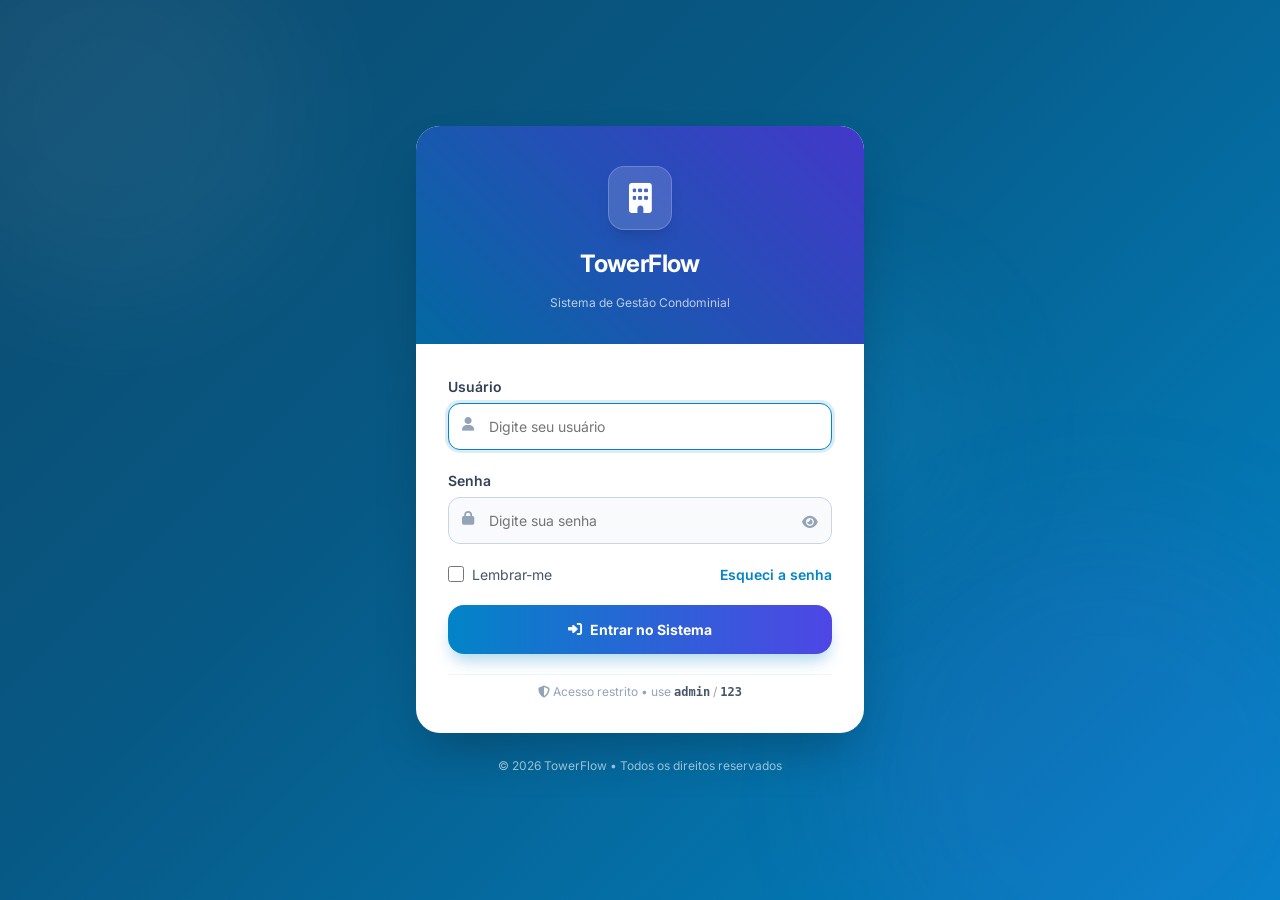
<file: index.html>
<!DOCTYPE html>
<html lang="pt-BR">

<head>
  <meta charset="UTF-8" />
  <meta name="viewport" content="width=device-width, initial-scale=1.0" />
  <title>TowerFlow — Login | Cond. XPTO</title>

  <!-- Favicon -->
  <link rel="icon" type="image/svg+xml"
    href="data:image/svg+xml,%3Csvg xmlns='http://www.w3.org/2000/svg' viewBox='0 0 100 100'%3E%3Crect width='100' height='100' rx='20' fill='%230284c7'/%3E%3Ctext x='50' y='65' font-size='50' text-anchor='middle' fill='white'%3E🏢%3C/text%3E%3C/svg%3E" />

  <!-- FontAwesome + Google Fonts -->
  <link rel="stylesheet" href="https://cdnjs.cloudflare.com/ajax/libs/font-awesome/6.4.0/css/all.min.css" />
  <link href="https://fonts.googleapis.com/css2?family=Inter:wght@300;400;500;600;700&display=swap" rel="stylesheet" />

  <!-- CSS puro do projeto -->
  <link rel="stylesheet" href="assets/css/base.css" />
  <link rel="stylesheet" href="assets/css/pages/login.css" />

  <!-- JS do projeto -->
  <script src="assets/js/auth.js" defer></script>
  <script src="assets/js/login.js" defer></script>

</head>

<body>
  <div id="loginScreen" class="login-screen">
    <div class="login-blobs" aria-hidden="true">
      <div class="login-blob login-blob--top-left"></div>
      <div class="login-blob login-blob--bottom-right"></div>
      <div class="login-blob login-blob--center"></div>
    </div>

    <div class="login-card-wrapper">
      <div class="login-card" id="loginCard">
        <div class="login-card__header">
          <div class="login-card__logo">
            <i class="fa-solid fa-building"></i>
          </div>
          <h1 class="login-card__title">TowerFlow</h1>
          <p class="login-card__subtitle">Sistema de Gestão Condominial</p>
        </div>

        <form id="loginForm" class="login-form" novalidate>
          <div class="form-group">
            <label for="loginUser" class="form-label">Usuário</label>
            <div class="form-field">
              <i class="fa-solid fa-user form-field__icon"></i>
              <input type="text" id="loginUser" class="form-input" autocomplete="username"
                placeholder="Digite seu usuário" />
            </div>
          </div>

          <div class="form-group">
            <label for="loginPassword" class="form-label">Senha</label>
            <div class="form-field">
              <i class="fa-solid fa-lock form-field__icon"></i>
              <input type="password" id="loginPassword" class="form-input form-input--with-toggle"
                autocomplete="current-password" placeholder="Digite sua senha" />
              <button type="button" class="form-toggle-btn" onclick="togglePassword()"
                aria-label="Mostrar/ocultar senha">
                <i id="togglePasswordIcon" class="fa-solid fa-eye"></i>
              </button>
            </div>
          </div>

          <div id="loginError" class="login-error" role="alert">
            <i class="fa-solid fa-circle-exclamation"></i>
            <span id="loginErrorText">Usuário ou senha inválidos.</span>
          </div>

          <div class="login-row">
            <label class="checkbox-label">
              <input type="checkbox" />
              <span>Lembrar-me</span>
            </label>
            <button type="button" class="link-button"
              onclick="alert('Funcionalidade de recuperação de senha em desenvolvimento.')">
              Esqueci a senha
            </button>
          </div>

          <button type="submit" id="loginBtn" class="btn-login">
            <i class="fa-solid fa-right-to-bracket"></i>
            <span>Entrar no Sistema</span>
          </button>

          <div class="login-hint">
            <p><i class="fa-solid fa-shield-halved"></i> Acesso restrito • use <code>admin</code> / <code>123</code></p>
          </div>
        </form>
      </div>

      <p class="login-footer">&copy; 2026 TowerFlow • Todos os direitos reservados</p>
    </div>
  </div>

</body>

</html>
</file>
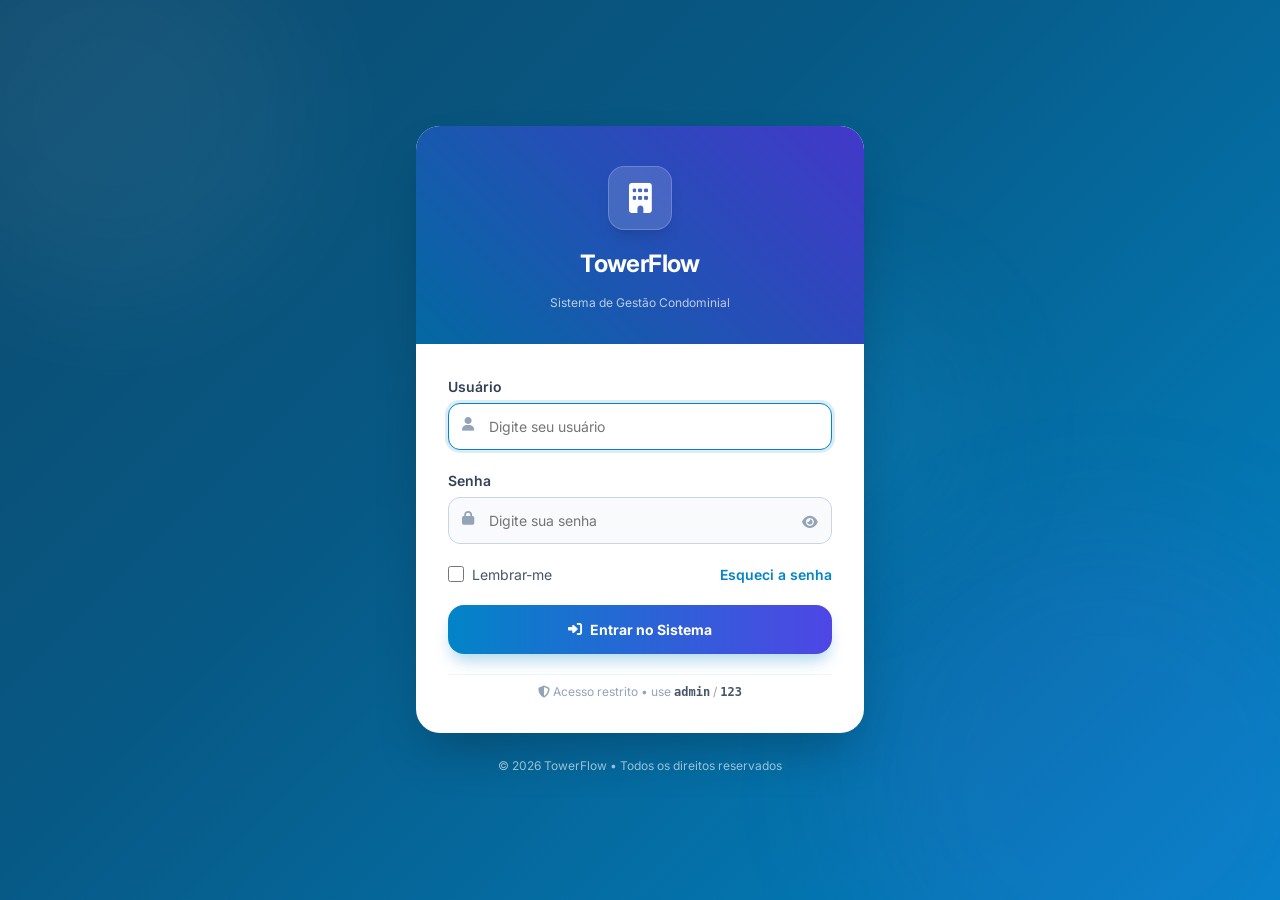
<file: pages/app.html>
<!DOCTYPE html>
<html lang="pt-BR">

<head>
  <meta charset="UTF-8" />
  <meta name="viewport" content="width=device-width, initial-scale=1.0" />
  <title>TowerFlow — Cond. XPTO</title>

  <!-- Favicon -->
  <link rel="icon" type="image/svg+xml"
    href="data:image/svg+xml,%3Csvg xmlns='http://www.w3.org/2000/svg' viewBox='0 0 100 100'%3E%3Crect width='100' height='100' rx='20' fill='%230284c7'/%3E%3Ctext x='50' y='65' font-size='50' text-anchor='middle' fill='white'%3E🏢%3C/text%3E%3C/svg%3E" />

  <!-- FontAwesome + Google Fonts -->
  <link rel="stylesheet" href="https://cdnjs.cloudflare.com/ajax/libs/font-awesome/6.4.0/css/all.min.css" />
  <link href="https://fonts.googleapis.com/css2?family=Inter:wght@300;400;500;600;700&display=swap" rel="stylesheet" />

  <!-- CSS puro do projeto (fundação; em migração gradual) -->
  <link rel="stylesheet" href="../assets/css/base.css" />
  <link rel="stylesheet" href="../assets/css/layout.css" />
  <link rel="stylesheet" href="../assets/css/components.css" />
  <!-- 
    app.css abaixo sobrescreve o que vier antes, quando necessário (é o "acabamento").
    Inverter (ex.: app.css antes de components.css), os overrides do app.css podem ser "perdidos" por regras genéricas de components.css.
    Esta ordem evita isso.
  -->
  <link rel="stylesheet" href="../assets/css/pages/app.css" />

  <!-- JS do projeto -->
<script src="../assets/js/auth.js" defer></script>
<script src="../assets/js/navigation.js" defer></script>
<script src="../assets/js/data.js" defer></script>
<script src="../assets/js/app.js" defer></script>


</head>

<body class="app-body">

  <!-- ==================== APLICAÇÃO PRINCIPAL ==================== -->
  <div id="appContainer">
    <!-- HEADER -->
    <header class="app-header">
      <div class="app-header__inner">
        <div class="app-header__row">
          <div class="app-brand" onclick="switchTab('home')">
            <div class="app-brand__logo">
              <i class="fa-solid fa-building"></i>
            </div>
            <div>
              <h1 class="app-brand__title">TowerFlow</h1>
              <p class="app-brand__subtitle">Cond. XPTO</p>
            </div>
          </div>

          <div class="user-menu">
            <button id="userMenuBtn" onclick="toggleUserMenu()" class="user-menu__trigger">
              <span class="user-menu__info">
                <span class="user-menu__name">Carlos Silva</span>
                <span class="user-menu__role">Síndico Geral</span>
              </span>
              <div class="user-menu__avatar-wrap">
                <img class="user-menu__avatar"
                  src="https://images.unsplash.com/photo-1534528741775-53994a69daeb?auto=format&fit=crop&q=80&w=250"
                  alt="Avatar Usuário" onerror="this.src='https://placehold.co/100x100/0284c7/ffffff?text=CS'" />
                <span class="user-menu__status"></span>
              </div>
              <i class="fa-solid fa-chevron-down user-menu__arrow" id="userMenuArrow"></i>
            </button>

            <div id="userDropdown" class="user-dropdown">
              <div class="user-dropdown__section">
                <p class="user-dropdown__label">Logado como</p>
                <p class="user-dropdown__email" id="userDropdownEmail">sindico@condxpto.com.br</p>
              </div>
              <div class="user-dropdown__group">
                <button onclick="openProfileModal(); toggleUserMenu();" class="user-dropdown__item">
                  <i class="fa-solid fa-circle-user"></i>
                  <span>Meu Perfil</span>
                </button>
                <button onclick="switchTab('notificacoes'); toggleUserMenu();" class="user-dropdown__item">
                  <i class="fa-solid fa-bell"></i>
                  <span>Notificações</span>
                </button>
              </div>
              <div class="user-dropdown__group">
                <button onclick="handleLogout()" class="user-dropdown__item user-dropdown__item--danger">
                  <i class="fa-solid fa-right-from-bracket"></i>
                  <span>Sair / Logout</span>
                </button>
              </div>
            </div>
          </div>
        </div>
      </div>
    </header>

    <!-- NAV TABS -->
    <nav class="app-nav custom-scrollbar">
      <div class="app-nav__inner">
        <div class="app-nav__list">
          <button onclick="switchTab('home')" id="tab-home" class="nav-tab is-active">
            <i class="fa-solid fa-house"></i><span>Home</span>
          </button>
          <button onclick="switchTab('moradores')" id="tab-moradores" class="nav-tab">
            <i class="fa-solid fa-users"></i><span>Moradores</span>
          </button>
          <button onclick="switchTab('torres')" id="tab-torres" class="nav-tab">
            <i class="fa-solid fa-city"></i><span>Torres</span>
          </button>
          <button onclick="switchTab('unidades')" id="tab-unidades" class="nav-tab">
            <i class="fa-solid fa-door-closed"></i><span>Unidades</span>
          </button>
          <button onclick="switchTab('veiculos')" id="tab-veiculos" class="nav-tab">
            <i class="fa-solid fa-car"></i><span>Veículos</span>
          </button>
          <button onclick="switchTab('visitantes')" id="tab-visitantes" class="nav-tab">
            <i class="fa-solid fa-user-check"></i><span>Visitantes</span>
          </button>
          <button onclick="switchTab('ocorrencias')" id="tab-ocorrencias" class="nav-tab">
            <i class="fa-solid fa-triangle-exclamation"></i><span>Ocorrências</span>
          </button>
          <button onclick="switchTab('contatos')" id="tab-contatos" class="nav-tab">
            <i class="fa-solid fa-address-book"></i><span>Contatos</span>
          </button>
          <button onclick="switchTab('notificacoes')" id="tab-notificacoes" class="nav-tab">
            <i class="fa-solid fa-bell"></i><span>Notificações</span>
            <span class="nav-tab__badge">3</span>
          </button>
        </div>
      </div>
    </nav>

    <!-- MAIN CONTENT -->
    <main class="app-main">

      <!-- HOME -->
      <section id="view-home" class="view-content stack stack--lg">

        <div class="hero">
          <div class="hero__content">
            <h2 class="hero__title">Bem-vindo ao TowerFlow</h2>
            <p class="hero__subtitle">Painel de controle centralizado. Selecione uma das seções abaixo para gerenciar os
              dados do condomínio com eficiência.</p>
          </div>
          <div class="hero__stats">
            <div class="hero__stat">
              <span class="hero__stat-label">Total Unidades</span>
              <span class="hero__stat-value">128</span>
            </div>
            <div class="hero__stat">
              <span class="hero__stat-label">Moradores</span>
              <span class="hero__stat-value">342</span>
            </div>
          </div>
          <div class="hero__decor">
            <i class="fa-solid fa-building"></i>
          </div>
        </div>

        <div class="dashboard-grid">

          <!-- Card Moradores -->
          <div onclick="switchTab('moradores')" class="card card--interactive">
            <div class="card__media">
              <img src="https://images.unsplash.com/photo-1511632765486-a01980e01a18?auto=format&fit=crop&q=80&w=600"
                alt="Moradores" />
              <span class="card__badge">342 Cadastrados</span>
            </div>
            <div class="card__body">
              <div>
                <h3 class="card__title">Moradores</h3>
                <p class="card__subtitle">Gestão de residentes e contatos</p>
              </div>
              <div class="card__icon"><i class="fa-solid fa-users"></i></div>
            </div>
          </div>

          <!-- Card Torres -->
          <div onclick="switchTab('torres')" class="card card--interactive">
            <div class="card__media">
              <img src="https://images.unsplash.com/photo-1545324418-cc1a3fa10c00?auto=format&fit=crop&q=80&w=600"
                alt="Torres" />
              <span class="card__badge">4 Torres</span>
            </div>
            <div class="card__body">
              <div>
                <h3 class="card__title">Torres</h3>
                <p class="card__subtitle">Blocos e administradores</p>
              </div>
              <div class="card__icon"><i class="fa-solid fa-city"></i></div>
            </div>
          </div>

          <!-- Card Unidades -->
          <div onclick="switchTab('unidades')" class="card card--interactive">
            <div class="card__media">
              <img src="https://images.unsplash.com/photo-1502672260266-1c1ef2d93688?auto=format&fit=crop&q=80&w=600"
                alt="Unidades" />
              <span class="card__badge">128 Apts</span>
            </div>
            <div class="card__body">
              <div>
                <h3 class="card__title">Unidades</h3>
                <p class="card__subtitle">Status e proprietários</p>
              </div>
              <div class="card__icon"><i class="fa-solid fa-door-closed"></i></div>
            </div>
          </div>

          <!-- Card Veículos -->
          <div onclick="switchTab('veiculos')" class="card card--interactive">
            <div class="card__media">
              <img src="https://images.unsplash.com/photo-1503376780353-7e6692767b70?auto=format&fit=crop&q=80&w=600"
                alt="Veículos" />
              <span class="card__badge">195 Vagas</span>
            </div>
            <div class="card__body">
              <div>
                <h3 class="card__title">Veículos</h3>
                <p class="card__subtitle">Frota e controle de acesso</p>
              </div>
              <div class="card__icon"><i class="fa-solid fa-car"></i></div>
            </div>
          </div>

          <!-- Card Visitantes -->
          <div onclick="switchTab('visitantes')" class="card card--interactive">
            <div class="card__media">
              <img src="https://images.unsplash.com/photo-1521791136064-7986c2920216?auto=format&fit=crop&q=80&w=600"
                alt="Visitantes" />
              <span class="card__badge card__badge--success">12 Ativos Hoje</span>
            </div>
            <div class="card__body">
              <div>
                <h3 class="card__title">Visitantes</h3>
                <p class="card__subtitle">Portaria e autorizações</p>
              </div>
              <div class="card__icon"><i class="fa-solid fa-user-check"></i></div>
            </div>
          </div>

          <!-- Card Ocorrências -->
          <div onclick="switchTab('ocorrencias')" class="card card--interactive">
            <div class="card__media">
              <img src="https://images.unsplash.com/photo-1450133064473-71024230f91b?auto=format&fit=crop&q=80&w=600"
                alt="Ocorrências" />
              <span class="card__badge card__badge--warning">4 Pendentes</span>
            </div>
            <div class="card__body">
              <div>
                <h3 class="card__title">Ocorrências</h3>
                <p class="card__subtitle">Chamados e reclamações</p>
              </div>
              <div class="card__icon"><i class="fa-solid fa-triangle-exclamation"></i></div>
            </div>
          </div>

          <!-- Card Contatos -->
          <div onclick="switchTab('contatos')" class="card card--interactive">
            <div class="card__media">
              <img src="https://images.unsplash.com/photo-1423666639041-f56000c27a9a?auto=format&fit=crop&q=80&w=600"
                alt="Contatos" />
              <span class="card__badge">Telefones Úteis</span>
            </div>
            <div class="card__body">
              <div>
                <h3 class="card__title">Contatos</h3>
                <p class="card__subtitle">Prestadores e administração</p>
              </div>
              <div class="card__icon"><i class="fa-solid fa-address-book"></i></div>
            </div>
          </div>

          <!-- Card Notificações -->
          <div onclick="switchTab('notificacoes')" class="card card--interactive">
            <div class="card__media">
              <img src="https://images.unsplash.com/photo-1577563908411-5077b6dc7624?auto=format&fit=crop&q=80&w=600"
                alt="Notificações" />
              <span class="card__badge card__badge--info">Comunicados</span>
            </div>
            <div class="card__body">
              <div>
                <h3 class="card__title">Notificações</h3>
                <p class="card__subtitle">Avisos e comunicados gerais</p>
              </div>
              <div class="card__icon"><i class="fa-solid fa-bell"></i></div>
            </div>
          </div>

        </div>
      </section>

      <!-- MORADORES -->
      <section id="view-moradores" class="view-content hidden stack">
        <div class="page-header">
          <div>
            <h2 class="page-header__title">Moradores</h2>
            <p class="page-header__subtitle">Listagem geral de residentes cadastrados no condomínio.</p>
          </div>
          <div class="page-header__actions">
            <div class="page-header__buttons">
              <button class="btn--new hidden" data-require-write onclick="openNewMorador()">
                <i class="fa-solid fa-plus"></i>
                <span>Novo Morador</span>
              </button>
              <div class="search-box">
                <i class="fa-solid fa-magnifying-glass search-box__icon"></i>
                <input type="text" onkeyup="filterTable('moradores-search', 'moradores-table')" id="moradores-search"
                  placeholder="Buscar morador, torre, apto..." class="search-box__input" />
              </div>
            </div>
          </div>
        </div>

        <div class="table-wrapper">
          <div class="table-scroll">
            <table id="moradores-table" class="table">
              <thead class="table__head">
                <tr>
                  <th>Nome</th>
                  <th>Sobrenome</th>
                  <th>Torre</th>
                  <th>Unidade</th>
                  <th>Interfone</th>
                  <th>Telefone</th>
                  <th class="col-acoes hidden" data-require-write>Ações</th>
                </tr>
              </thead>
              <tbody class="table__body">
                <tr>
                  <td class="table__cell--strong">Ana</td>
                  <td>Albuquerque</td>
                  <td><span class="pill pill--neutral">Torre A</span></td>
                  <td>Apt 101</td>
                  <td><span class="table__cell--mono">1010</span></td>
                  <td>(11) 98765-4321</td>
                  <td class="col-acoes hidden" data-require-write>
                    <button class="action-btn action-btn--edit" onclick="editMorador(1)" aria-label="Editar">
                      <i class="fa-solid fa-pen"></i>
                    </button>
                    <button class="action-btn action-btn--delete" onclick="deleteMorador(1)" aria-label="Excluir">
                      <i class="fa-solid fa-trash"></i>
                    </button>
                  </td>
                </tr>
                <tr>
                  <td class="table__cell--strong">Bruno</td>
                  <td>Carvalho</td>
                  <td><span class="pill pill--neutral">Torre A</span></td>
                  <td>Apt 304</td>
                  <td><span class="table__cell--mono">1034</span></td>
                  <td>(11) 97654-3210</td>
                  <td class="col-acoes hidden" data-require-write>
                    <button class="action-btn action-btn--edit" onclick="editMorador(2)" aria-label="Editar">
                      <i class="fa-solid fa-pen"></i>
                    </button>
                    <button class="action-btn action-btn--delete" onclick="deleteMorador(2)" aria-label="Excluir">
                      <i class="fa-solid fa-trash"></i>
                    </button>
                  </td>
                </tr>
                <tr>
                  <td class="table__cell--strong">Carla</td>
                  <td>Menezes</td>
                  <td><span class="pill pill--neutral">Torre B</span></td>
                  <td>Apt 202</td>
                  <td><span class="table__cell--mono">2020</span></td>
                  <td>(11) 96543-2109</td>
                  <td class="col-acoes hidden" data-require-write>
                    <button class="action-btn action-btn--edit" onclick="editMorador(3)" aria-label="Editar">
                      <i class="fa-solid fa-pen"></i>
                    </button>
                    <button class="action-btn action-btn--delete" onclick="deleteMorador(3)" aria-label="Excluir">
                      <i class="fa-solid fa-trash"></i>
                    </button>
                  </td>
                </tr>
                <tr>
                  <td class="table__cell--strong">Daniel</td>
                  <td>Ferreira</td>
                  <td><span class="pill pill--neutral">Torre B</span></td>
                  <td>Apt 501</td>
                  <td><span class="table__cell--mono">2051</span></td>
                  <td>(11) 95432-1098</td>
                  <td class="col-acoes hidden" data-require-write>
                    <button class="action-btn action-btn--edit" onclick="editMorador(4)" aria-label="Editar">
                      <i class="fa-solid fa-pen"></i>
                    </button>
                    <button class="action-btn action-btn--delete" onclick="deleteMorador(4)" aria-label="Excluir">
                      <i class="fa-solid fa-trash"></i>
                    </button>
                  </td>
                </tr>
                <tr>
                  <td class="table__cell--strong">Eduardo</td>
                  <td>Santos</td>
                  <td><span class="pill pill--neutral">Torre C</span></td>
                  <td>Apt 102</td>
                  <td><span class="table__cell--mono">3012</span></td>
                  <td>(11) 94321-0987</td>
                  <td class="col-acoes hidden" data-require-write>
                    <button class="action-btn action-btn--edit" onclick="editMorador(5)" aria-label="Editar">
                      <i class="fa-solid fa-pen"></i>
                    </button>
                    <button class="action-btn action-btn--delete" onclick="deleteMorador(5)" aria-label="Excluir">
                      <i class="fa-solid fa-trash"></i>
                    </button>
                  </td>
                </tr>
                <tr>
                  <td class="table__cell--strong">Fernanda</td>
                  <td>Lima</td>
                  <td><span class="pill pill--neutral">Torre D</span></td>
                  <td>Apt 804</td>
                  <td><span class="table__cell--mono">4084</span></td>
                  <td>(11) 93210-9876</td>
                  <td class="col-acoes hidden" data-require-write>
                    <button class="action-btn action-btn--edit" onclick="editMorador(6)" aria-label="Editar">
                      <i class="fa-solid fa-pen"></i>
                    </button>
                    <button class="action-btn action-btn--delete" onclick="deleteMorador(6)" aria-label="Excluir">
                      <i class="fa-solid fa-trash"></i>
                    </button>
                  </td>
                </tr>
              </tbody>
            </table>
          </div>
        </div>
      </section>

      <!-- TORRES -->
      <section id="view-torres" class="view-content hidden stack">
        <div class="page-header">
          <div>
            <h2 class="page-header__title">Torres</h2>
            <p class="page-header__subtitle">Gestão dos blocos e seus respectivos síndicos/responsáveis.</p>
          </div>
          <div class="page-header__actions">
            <div class="page-header__buttons">
              <button class="btn--new hidden" data-require-write onclick="openNewTorre()">
                <i class="fa-solid fa-plus"></i>
                <span>Nova Torre</span>
              </button>
              <div class="search-box">
                <i class="fa-solid fa-magnifying-glass search-box__icon"></i>
                <input type="text" onkeyup="filterTable('torres-search', 'torres-table')" id="torres-search"
                  placeholder="Buscar por torre, síndico..." class="search-box__input" />
              </div>
            </div>
          </div>
        </div>

        <div class="table-wrapper">
          <div class="table-scroll">
            <table id="torres-table" class="table">
              <thead class="table__head">
                <tr>
                  <th>Nome</th>
                  <th>Número</th>
                  <th>Síndico</th>
                  <th>Contato</th>
                  <th class="col-acoes hidden" data-require-write>Ações</th>
                </tr>
              </thead>
              <tbody class="table__body">
                <tr>
                  <td class="table__cell--strong">
                    <i class="fa-solid fa-building" style="color: var(--brand-600);"></i>
                    Torre A - Alvorada
                  </td>
                  <td><span class="pill pill--brand">Bloco 01</span></td>
                  <td>Carlos Silva</td>
                  <td>(11) 98888-1111</td>
                  <td class="col-acoes hidden" data-require-write>
                    <button class="action-btn action-btn--edit" onclick="editTorre(1)" aria-label="Editar">
                      <i class="fa-solid fa-pen"></i>
                    </button>
                    <button class="action-btn action-btn--delete" onclick="deleteTorre(1)" aria-label="Excluir">
                      <i class="fa-solid fa-trash"></i>
                    </button>
                  </td>
                </tr>
                <tr>
                  <td class="table__cell--strong">
                    <i class="fa-solid fa-building" style="color: var(--brand-600);"></i>
                    Torre B - Bela Vista
                  </td>
                  <td><span class="pill pill--brand">Bloco 02</span></td>
                  <td>Mariana Costa</td>
                  <td>(11) 98888-2222</td>
                  <td class="col-acoes hidden" data-require-write>
                    <button class="action-btn action-btn--edit" onclick="editTorre(2)" aria-label="Editar">
                      <i class="fa-solid fa-pen"></i>
                    </button>
                    <button class="action-btn action-btn--delete" onclick="deleteTorre(2)" aria-label="Excluir">
                      <i class="fa-solid fa-trash"></i>
                    </button>
                  </td>
                </tr>
                <tr>
                  <td class="table__cell--strong">
                    <i class="fa-solid fa-building" style="color: var(--brand-600);"></i>
                    Torre C - Copacabana
                  </td>
                  <td><span class="pill pill--brand">Bloco 03</span></td>
                  <td>Roberto Rocha</td>
                  <td>(11) 98888-3333</td>
                  <td class="col-acoes hidden" data-require-write>
                    <button class="action-btn action-btn--edit" onclick="editTorre(3)" aria-label="Editar">
                      <i class="fa-solid fa-pen"></i>
                    </button>
                    <button class="action-btn action-btn--delete" onclick="deleteTorre(3)" aria-label="Excluir">
                      <i class="fa-solid fa-trash"></i>
                    </button>
                  </td>
                </tr>
                <tr>
                  <td class="table__cell--strong">
                    <i class="fa-solid fa-building" style="color: var(--brand-600);"></i>
                    Torre D - Dunas
                  </td>
                  <td><span class="pill pill--brand">Bloco 04</span></td>
                  <td>Patrícia Souza</td>
                  <td>(11) 98888-4444</td>
                  <td class="col-acoes hidden" data-require-write>
                    <button class="action-btn action-btn--edit" onclick="editTorre(4)" aria-label="Editar">
                      <i class="fa-solid fa-pen"></i>
                    </button>
                    <button class="action-btn action-btn--delete" onclick="deleteTorre(4)" aria-label="Excluir">
                      <i class="fa-solid fa-trash"></i>
                    </button>
                  </td>
                </tr>
              </tbody>
            </table>
          </div>
        </div>
      </section>

      <!-- UNIDADES -->
      <section id="view-unidades" class="view-content hidden stack">
        <div class="page-header">
          <div>
            <h2 class="page-header__title">Unidades</h2>
            <p class="page-header__subtitle">Status de ocupação e proprietários de cada apartamento.</p>
          </div>
          <div class="page-header__actions">
            <div class="page-header__buttons">
              <button class="btn--new hidden" data-require-write onclick="openNewUnidade()">
                <i class="fa-solid fa-plus"></i>
                <span>Nova Unidade</span>
              </button>
              <div class="search-box">
                <i class="fa-solid fa-magnifying-glass search-box__icon"></i>
                <input type="text" onkeyup="filterTable('unidades-search', 'unidades-table')" id="unidades-search"
                  placeholder="Buscar por apto, proprietário..." class="search-box__input" />
              </div>
            </div>
          </div>
        </div>

        <div class="table-wrapper">
          <div class="table-scroll">
            <table id="unidades-table" class="table">
              <thead class="table__head">
                <tr>
                  <th>Apartamento</th>
                  <th>Torre</th>
                  <th>Interfone</th>
                  <th>Situação</th>
                  <th>Ocupada</th>
                  <th>Proprietário</th>
                  <th class="col-acoes hidden" data-require-write>Ações</th>
                </tr>
              </thead>
              <tbody class="table__body">
                <tr>
                  <td class="table__cell--strong">Apt 101</td>
                  <td>Torre A</td>
                  <td><span class="table__cell--mono">1010</span></td>
                  <td><span class="badge badge--solid">Indisponível</span></td>
                  <td><span class="status-yes"><i class="fa-solid fa-circle-check"></i> Sim</span></td>
                  <td>Ana Albuquerque</td>
                  <td class="col-acoes hidden" data-require-write>
                    <button class="action-btn action-btn--edit" onclick="editUnidade(1)" aria-label="Editar">
                      <i class="fa-solid fa-pen"></i>
                    </button>
                    <button class="action-btn action-btn--delete" onclick="deleteUnidade(1)" aria-label="Excluir">
                      <i class="fa-solid fa-trash"></i>
                    </button>
                  </td>
                </tr>
                <tr>
                  <td class="table__cell--strong">Apt 102</td>
                  <td>Torre A</td>
                  <td><span class="table__cell--mono">1012</span></td>
                  <td><span class="badge badge--info">Vende-se</span></td>
                  <td><span class="status-no"><i class="fa-solid fa-circle-xmark"></i> Não</span></td>
                  <td>Marcos Oliveira</td>
                  <td class="col-acoes hidden" data-require-write>
                    <button class="action-btn action-btn--edit" onclick="editUnidade(2)" aria-label="Editar">
                      <i class="fa-solid fa-pen"></i>
                    </button>
                    <button class="action-btn action-btn--delete" onclick="deleteUnidade(2)" aria-label="Excluir">
                      <i class="fa-solid fa-trash"></i>
                    </button>
                  </td>
                </tr>
                <tr>
                  <td class="table__cell--strong">Apt 201</td>
                  <td>Torre B</td>
                  <td><span class="table__cell--mono">2021</span></td>
                  <td><span class="badge badge--success">Aluga-se</span></td>
                  <td><span class="status-no"><i class="fa-solid fa-circle-xmark"></i> Não</span></td>
                  <td>Juliana Paes</td>
                  <td class="col-acoes hidden" data-require-write>
                    <button class="action-btn action-btn--edit" onclick="editUnidade(3)" aria-label="Editar">
                      <i class="fa-solid fa-pen"></i>
                    </button>
                    <button class="action-btn action-btn--delete" onclick="deleteUnidade(3)" aria-label="Excluir">
                      <i class="fa-solid fa-trash"></i>
                    </button>
                  </td>
                </tr>
                <tr>
                  <td class="table__cell--strong">Apt 304</td>
                  <td>Torre A</td>
                  <td><span class="table__cell--mono">1034</span></td>
                  <td><span class="badge badge--solid">Indisponível</span></td>
                  <td><span class="status-yes"><i class="fa-solid fa-circle-check"></i> Sim</span></td>
                  <td>Bruno Carvalho</td>
                  <td class="col-acoes hidden" data-require-write>
                    <button class="action-btn action-btn--edit" onclick="editUnidade(4)" aria-label="Editar">
                      <i class="fa-solid fa-pen"></i>
                    </button>
                    <button class="action-btn action-btn--delete" onclick="deleteUnidade(4)" aria-label="Excluir">
                      <i class="fa-solid fa-trash"></i>
                    </button>
                  </td>
                </tr>
                <tr>
                  <td class="table__cell--strong">Apt 501</td>
                  <td>Torre C</td>
                  <td><span class="table__cell--mono">3051</span></td>
                  <td><span class="badge badge--solid">Indisponível</span></td>
                  <td><span class="status-yes"><i class="fa-solid fa-circle-check"></i> Sim</span></td>
                  <td>Daniel Ferreira</td>
                  <td class="col-acoes hidden" data-require-write>
                    <button class="action-btn action-btn--edit" onclick="editUnidade(5)" aria-label="Editar">
                      <i class="fa-solid fa-pen"></i>
                    </button>
                    <button class="action-btn action-btn--delete" onclick="deleteUnidade(5)" aria-label="Excluir">
                      <i class="fa-solid fa-trash"></i>
                    </button>
                  </td>
                </tr>
              </tbody>
            </table>
          </div>
        </div>
      </section>

      <!-- VEÍCULOS -->
      <section id="view-veiculos" class="view-content hidden stack">
        <div class="page-header">
          <div>
            <h2 class="page-header__title">Veículos</h2>
            <p class="page-header__subtitle">Registro completo de frotas e carros autorizados na garagem.</p>
          </div>
          <div class="page-header__actions">
            <div class="page-header__buttons">
              <button class="btn--new hidden" data-require-write onclick="openNewVeiculo()">
                <i class="fa-solid fa-plus"></i>
                <span>Novo Veículo</span>
              </button>
              <div class="search-box">
                <i class="fa-solid fa-magnifying-glass search-box__icon"></i>
                <input type="text" onkeyup="filterTable('veiculos-search', 'veiculos-table')" id="veiculos-search"
                  placeholder="Buscar por placa, modelo, dono..." class="search-box__input" />
              </div>
            </div>
          </div>
        </div>

        <div class="table-wrapper">
          <div class="table-scroll">
            <table id="veiculos-table" class="table table--min">
              <thead class="table__head">
                <tr>
                  <th>Placa</th>
                  <th>Modelo</th>
                  <th>Marca</th>
                  <th>Tipo</th>
                  <th>Cor</th>
                  <th>Proprietário</th>
                  <th>Torre</th>
                  <th>Apartamento</th>
                  <th>Contato</th>
                  <th class="col-acoes hidden" data-require-write>Ações</th>
                </tr>
              </thead>
              <tbody class="table__body">
                <tr>
                  <td><span class="plate">ABC-1D23</span></td>
                  <td>Hb20</td>
                  <td>Hyundai</td>
                  <td>Carro</td>
                  <td>
                    <span class="color-dot-wrap">
                      <span class="color-dot" style="background: #000;"></span>
                      <span>Preto</span>
                    </span>
                  </td>
                  <td>Ana Albuquerque</td>
                  <td>Torre A</td>
                  <td>Apt 101</td>
                  <td>(11) 98765-4321</td>
                  <td class="col-acoes hidden" data-require-write>
                    <button class="action-btn action-btn--edit" onclick="editVeiculo(1)" aria-label="Editar">
                      <i class="fa-solid fa-pen"></i>
                    </button>
                    <button class="action-btn action-btn--delete" onclick="deleteVeiculo(1)" aria-label="Excluir">
                      <i class="fa-solid fa-trash"></i>
                    </button>
                  </td>
                </tr>
                <tr>
                  <td><span class="plate">JKXC-4F90</span></td>
                  <td>Kicks</td>
                  <td>Nissan</td>
                  <td>Carro</td>
                  <td>
                    <span class="color-dot-wrap">
                      <span class="color-dot" style="background: #3b82f6;"></span>
                      <span>Azul</span>
                    </span>
                  </td>
                  <td>Ana Albuquerque</td>
                  <td>Torre A</td>
                  <td>Apt 101</td>
                  <td>(11) 98765-4321</td>
                  <td class="col-acoes hidden" data-require-write>
                    <button class="action-btn action-btn--edit" onclick="editVeiculo(2)" aria-label="Editar">
                      <i class="fa-solid fa-pen"></i>
                    </button>
                    <button class="action-btn action-btn--delete" onclick="deleteVeiculo(2)" aria-label="Excluir">
                      <i class="fa-solid fa-trash"></i>
                    </button>
                  </td>
                </tr>
                <tr>
                  <td><span class="plate">PTR-7B81</span></td>
                  <td>Civic</td>
                  <td>Honda</td>
                  <td>Carro</td>
                  <td>
                    <span class="color-dot-wrap">
                      <span class="color-dot" style="background: #78350f;"></span>
                      <span>Marrom</span>
                    </span>
                  </td>
                  <td>Ana Albuquerque</td>
                  <td>Torre A</td>
                  <td>Apt 101</td>
                  <td>(11) 98765-4321</td>
                  <td class="col-acoes hidden" data-require-write>
                    <button class="action-btn action-btn--edit" onclick="editVeiculo(3)" aria-label="Editar">
                      <i class="fa-solid fa-pen"></i>
                    </button>
                    <button class="action-btn action-btn--delete" onclick="deleteVeiculo(3)" aria-label="Excluir">
                      <i class="fa-solid fa-trash"></i>
                    </button>
                  </td>
                </tr>
                <tr>
                  <td><span class="plate">XYZ-9E87</span></td>
                  <td>Corolla</td>
                  <td>Toyota</td>
                  <td>Carro</td>
                  <td>
                    <span class="color-dot-wrap">
                      <span class="color-dot" style="background: #cbd5e1;"></span>
                      <span>Prata</span>
                    </span>
                  </td>
                  <td>Bruno Carvalho</td>
                  <td>Torre A</td>
                  <td>Apt 304</td>
                  <td>(11) 97654-3210</td>
                  <td class="col-acoes hidden" data-require-write>
                    <button class="action-btn action-btn--edit" onclick="editVeiculo(4)" aria-label="Editar">
                      <i class="fa-solid fa-pen"></i>
                    </button>
                    <button class="action-btn action-btn--delete" onclick="deleteVeiculo(4)" aria-label="Excluir">
                      <i class="fa-solid fa-trash"></i>
                    </button>
                  </td>
                </tr>
                <tr>
                  <td><span class="plate">KJR-4F55</span></td>
                  <td>Compass</td>
                  <td>Jeep</td>
                  <td>Carro</td>
                  <td>
                    <span class="color-dot-wrap">
                      <span class="color-dot" style="background: #ffffff;"></span>
                      <span>Branco</span>
                    </span>
                  </td>
                  <td>Carla Menezes</td>
                  <td>Torre B</td>
                  <td>Apt 202</td>
                  <td>(11) 96543-2109</td>
                  <td class="col-acoes hidden" data-require-write>
                    <button class="action-btn action-btn--edit" onclick="editVeiculo(5)" aria-label="Editar">
                      <i class="fa-solid fa-pen"></i>
                    </button>
                    <button class="action-btn action-btn--delete" onclick="deleteVeiculo(5)" aria-label="Excluir">
                      <i class="fa-solid fa-trash"></i>
                    </button>
                  </td>
                </tr>
                <tr>
                  <td><span class="plate">MOT-2G11</span></td>
                  <td>CB 500F</td>
                  <td>Honda</td>
                  <td>Motocicleta</td>
                  <td>
                    <span class="color-dot-wrap">
                      <span class="color-dot" style="background: #dc2626;"></span>
                      <span>Vermelho</span>
                    </span>
                  </td>
                  <td>Daniel Ferreira</td>
                  <td>Torre B</td>
                  <td>Apt 501</td>
                  <td>(11) 95432-1098</td>
                  <td class="col-acoes hidden" data-require-write>
                    <button class="action-btn action-btn--edit" onclick="editVeiculo(6)" aria-label="Editar">
                      <i class="fa-solid fa-pen"></i>
                    </button>
                    <button class="action-btn action-btn--delete" onclick="deleteVeiculo(6)" aria-label="Excluir">
                      <i class="fa-solid fa-trash"></i>
                    </button>
                  </td>
                </tr>
              </tbody>
            </table>
          </div>
        </div>
      </section>

      <!-- VISITANTES -->
      <section id="view-visitantes" class="view-content hidden stack">
        <div class="page-header">
          <div>
            <h2 class="page-header__title">Visitantes</h2>
            <p class="page-header__subtitle">Controle de entrada e saída na portaria.</p>
          </div>
          <div class="page-header__actions">
            <div class="page-header__buttons">
              <button class="btn--new hidden" data-require-write onclick="openNewVisitante()">
                <i class="fa-solid fa-plus"></i>
                <span>Novo Visitante</span>
              </button>
              <div class="search-box">
                <i class="fa-solid fa-magnifying-glass search-box__icon"></i>
                <input type="text" onkeyup="filterTable('visitantes-search', 'visitantes-table')" id="visitantes-search"
                  placeholder="Buscar visitante, documento..." class="search-box__input" />
              </div>
            </div>
          </div>
        </div>

        <div class="table-wrapper">
          <div class="table-scroll">
            <table id="visitantes-table" class="table">
              <thead class="table__head">
                <tr>
                  <th>Nome</th>
                  <th>Documento</th>
                  <th>Tipo</th>
                  <th>Data/Hora Entrada</th>
                  <th>Torre</th>
                  <th>Apartamento</th>
                  <th>Status</th>
                  <th class="col-acoes hidden" data-require-write>Ações</th>
                </tr>
              </thead>
              <tbody class="table__body">
                <tr>
                  <td class="table__cell--strong">Gabriel Ramos</td>
                  <td><span class="table__cell--mono">44.123.890-X</span></td>
                  <td>Visitante / Convidado</td>
                  <td>04/10/2026 14:30</td>
                  <td>Torre A</td>
                  <td>Apt 101</td>
                  <td><span class="badge badge--success">No Condomínio</span></td>
                  <td class="col-acoes hidden" data-require-write>
                    <button class="action-btn action-btn--edit" onclick="editVisitante(1)" aria-label="Editar">
                      <i class="fa-solid fa-pen"></i>
                    </button>
                    <button class="action-btn action-btn--delete" onclick="deleteVisitante(1)" aria-label="Excluir">
                      <i class="fa-solid fa-trash"></i>
                    </button>
                  </td>
                </tr>
                <tr>
                  <td class="table__cell--strong">Técnico Claro (Marcos)</td>
                  <td><span class="table__cell--mono">33.987.112-4</span></td>
                  <td>Prestador de Serviço</td>
                  <td>04/10/2026 11:15</td>
                  <td>Torre B</td>
                  <td>Apt 202</td>
                  <td><span class="badge badge--neutral">Saída Registrada</span></td>
                  <td class="col-acoes hidden" data-require-write>
                    <button class="action-btn action-btn--edit" onclick="editVisitante(2)" aria-label="Editar">
                      <i class="fa-solid fa-pen"></i>
                    </button>
                    <button class="action-btn action-btn--delete" onclick="deleteVisitante(2)" aria-label="Excluir">
                      <i class="fa-solid fa-trash"></i>
                    </button>
                  </td>
                </tr>
                <tr>
                  <td class="table__cell--strong">Entregador iFood</td>
                  <td><span class="table__cell--mono">55.333.111-9</span></td>
                  <td>Delivery</td>
                  <td>04/10/2026 17:45</td>
                  <td>Torre A</td>
                  <td>Apt 304</td>
                  <td><span class="badge badge--warning">Em Trânsito</span></td>
                  <td class="col-acoes hidden" data-require-write>
                    <button class="action-btn action-btn--edit" onclick="editVisitante(3)" aria-label="Editar">
                      <i class="fa-solid fa-pen"></i>
                    </button>
                    <button class="action-btn action-btn--delete" onclick="deleteVisitante(3)" aria-label="Excluir">
                      <i class="fa-solid fa-trash"></i>
                    </button>
                  </td>
                </tr>
              </tbody>
            </table>
          </div>
        </div>
      </section>

      <!-- OCORRÊNCIAS -->
      <section id="view-ocorrencias" class="view-content hidden stack">
        <div class="page-header">
          <div>
            <h2 class="page-header__title">Ocorrências</h2>
            <p class="page-header__subtitle">Registro de solicitações, reclamações e manutenção.</p>
          </div>
          <div class="page-header__actions">
            <div class="page-header__buttons">
              <button class="btn--new hidden" data-require-write onclick="openNewOcorrencia()">
                <i class="fa-solid fa-plus"></i>
                <span>Nova Ocorrência</span>
              </button>
              <div class="search-box">
                <i class="fa-solid fa-magnifying-glass search-box__icon"></i>
                <input type="text" onkeyup="filterTable('ocorrencias-search', 'ocorrencias-table')"
                  id="ocorrencias-search" placeholder="Buscar por ocorrência, morador..." class="search-box__input" />
              </div>
            </div>
          </div>
        </div>

        <div class="table-wrapper">
          <div class="table-scroll">
            <table id="ocorrencias-table" class="table">
              <thead class="table__head">
                <tr>
                  <th>Título</th>
                  <th>Categoria</th>
                  <th>Morador</th>
                  <th>Data</th>
                  <th>Prioridade</th>
                  <th>Status</th>
                  <th class="col-acoes hidden" data-require-write>Ações</th>
                </tr>
              </thead>
              <tbody class="table__body">
                <tr>
                  <td class="table__cell--strong">Vazamento na garagem B1</td>
                  <td>Manutenção</td>
                  <td>Bruno Carvalho (Apt 304)</td>
                  <td>02/10/2026</td>
                  <td><span class="badge badge--danger">Alta</span></td>
                  <td><span class="badge badge--warning">Em Andamento</span></td>
                  <td class="col-acoes hidden" data-require-write>
                    <button class="action-btn action-btn--edit" onclick="editOcorrencia(1)" aria-label="Editar">
                      <i class="fa-solid fa-pen"></i>
                    </button>
                    <button class="action-btn action-btn--delete" onclick="deleteOcorrencia(1)" aria-label="Excluir">
                      <i class="fa-solid fa-trash"></i>
                    </button>
                  </td>
                </tr>
                <tr>
                  <td class="table__cell--strong">Barulho excessivo após 22h</td>
                  <td>Convivência</td>
                  <td>Ana Albuquerque (Apt 101)</td>
                  <td>01/10/2026</td>
                  <td><span class="badge badge--neutral">Média</span></td>
                  <td><span class="badge badge--success">Resolvido</span></td>
                  <td class="col-acoes hidden" data-require-write>
                    <button class="action-btn action-btn--edit" onclick="editOcorrencia(2)" aria-label="Editar">
                      <i class="fa-solid fa-pen"></i>
                    </button>
                    <button class="action-btn action-btn--delete" onclick="deleteOcorrencia(2)" aria-label="Excluir">
                      <i class="fa-solid fa-trash"></i>
                    </button>
                  </td>
                </tr>
                <tr>
                  <td class="table__cell--strong">Lâmpada queimada corredor 5º andar</td>
                  <td>Iluminação</td>
                  <td>Daniel Ferreira (Apt 501)</td>
                  <td>03/10/2026</td>
                  <td><span class="badge badge--info">Baixa</span></td>
                  <td><span class="badge badge--info">Aberto</span></td>
                  <td class="col-acoes hidden" data-require-write>
                    <button class="action-btn action-btn--edit" onclick="editOcorrencia(3)" aria-label="Editar">
                      <i class="fa-solid fa-pen"></i>
                    </button>
                    <button class="action-btn action-btn--delete" onclick="deleteOcorrencia(3)" aria-label="Excluir">
                      <i class="fa-solid fa-trash"></i>
                    </button>
                  </td>
                </tr>
              </tbody>
            </table>
          </div>
        </div>
      </section>

      <!-- CONTATOS -->
      <section id="view-contatos" class="view-content hidden stack">
        <div class="page-header">
          <div>
            <h2 class="page-header__title">Contatos Úteis</h2>
            <p class="page-header__subtitle">Telefones e e-mails de serviços, emergência e administração.</p>
          </div>
          <div class="page-header__actions">
            <div class="page-header__buttons">
              <button class="btn--new hidden" data-require-write onclick="openNewContato()">
                <i class="fa-solid fa-plus"></i>
                <span>Novo Contato</span>
              </button>
              <div class="search-box">
                <i class="fa-solid fa-magnifying-glass search-box__icon"></i>
                <input type="text" onkeyup="filterTable('contatos-search', 'contatos-table')" id="contatos-search"
                  placeholder="Buscar nome, setor, função..." class="search-box__input" />
              </div>
            </div>
          </div>
        </div>

        <div class="table-wrapper">
          <div class="table-scroll">
            <table id="contatos-table" class="table">
              <thead class="table__head">
                <tr>
                  <th>Nome / Empresa</th>
                  <th>Cargo / Função</th>
                  <th>Telefone</th>
                  <th>E-mail</th>
                  <th>Setor</th>
                  <th class="col-acoes hidden" data-require-write>Ações</th>
                </tr>
              </thead>
              <tbody class="table__body">
                <tr>
                  <td class="table__cell--strong">Portaria Principal</td>
                  <td>Atendimento 24h</td>
                  <td><span class="table__cell--mono">(11) 3333-0001</span></td>
                  <td>portaria@condxpto.com.br</td>
                  <td><span class="pill pill--neutral">Segurança</span></td>
                  <td class="col-acoes hidden" data-require-write>
                    <button class="action-btn action-btn--edit" onclick="editContato(1)" aria-label="Editar">
                      <i class="fa-solid fa-pen"></i>
                    </button>
                    <button class="action-btn action-btn--delete" onclick="deleteContato(1)" aria-label="Excluir">
                      <i class="fa-solid fa-trash"></i>
                    </button>
                  </td>
                </tr>
                <tr>
                  <td class="table__cell--strong">Eletricista Plantão (João)</td>
                  <td>Técnico Eletricista</td>
                  <td><span class="table__cell--mono">(11) 97777-8888</span></td>
                  <td>joao.eletrica@gmail.com</td>
                  <td><span class="pill pill--neutral">Manutenção</span></td>
                  <td class="col-acoes hidden" data-require-write>
                    <button class="action-btn action-btn--edit" onclick="editContato(2)" aria-label="Editar">
                      <i class="fa-solid fa-pen"></i>
                    </button>
                    <button class="action-btn action-btn--delete" onclick="deleteContato(2)" aria-label="Excluir">
                      <i class="fa-solid fa-trash"></i>
                    </button>
                  </td>
                </tr>
                <tr>
                  <td class="table__cell--strong">Administradora XPTO</td>
                  <td>Gestão Financeira/Boleto</td>
                  <td><span class="table__cell--mono">(11) 3003-4004</span></td>
                  <td>contato@adminxpto.com.br</td>
                  <td><span class="pill pill--neutral">Administração</span></td>
                  <td class="col-acoes hidden" data-require-write>
                    <button class="action-btn action-btn--edit" onclick="editContato(3)" aria-label="Editar">
                      <i class="fa-solid fa-pen"></i>
                    </button>
                    <button class="action-btn action-btn--delete" onclick="deleteContato(3)" aria-label="Excluir">
                      <i class="fa-solid fa-trash"></i>
                    </button>
                  </td>
                </tr>
              </tbody>
            </table>
          </div>
        </div>
      </section>

      <!-- NOTIFICAÇÕES -->
      <section id="view-notificacoes" class="view-content hidden stack">
        <div class="page-header">
          <div>
            <h2 class="page-header__title">Notificações e Avisos</h2>
            <p class="page-header__subtitle">Comunicados oficiais emitidos para os moradores.</p>
          </div>
          <div class="page-header__actions">
            <div class="page-header__buttons">
              <button class="btn--new hidden" data-require-write onclick="openNewNotificacao()">
                <i class="fa-solid fa-plus"></i>
                <span>Nova Notificação</span>
              </button>
              <div class="search-box">
                <i class="fa-solid fa-magnifying-glass search-box__icon"></i>
                <input type="text" onkeyup="filterTable('notificacoes-search', 'notificacoes-table')"
                  id="notificacoes-search" placeholder="Buscar notificações..." class="search-box__input" />
              </div>
            </div>
          </div>
        </div>

        <div class="table-wrapper">
          <div class="table-scroll">
            <table id="notificacoes-table" class="table">
              <thead class="table__head">
                <tr>
                  <th>Título do Comunicado</th>
                  <th>Destinatário</th>
                  <th>Data</th>
                  <th>Status</th>
                  <th class="col-acoes hidden" data-require-write>Ações</th>
                </tr>
              </thead>
              <tbody class="table__body">
                <tr>
                  <td class="table__cell--strong">Limpeza das Caixas d'Água programada para Quinta-feira</td>
                  <td>Todos os Moradores</td>
                  <td>04/10/2026</td>
                  <td><span class="badge badge--success">Enviado</span></td>
                  <td class="col-acoes hidden" data-require-write>
                    <button class="action-btn action-btn--edit" onclick="editNotificacao(1)" aria-label="Editar">
                      <i class="fa-solid fa-pen"></i>
                    </button>
                    <button class="action-btn action-btn--delete" onclick="deleteNotificacao(1)" aria-label="Excluir">
                      <i class="fa-solid fa-trash"></i>
                    </button>
                  </td>
                </tr>
                <tr>
                  <td class="table__cell--strong">Convocação para Assembleia Geral Ordinária (AGO)</td>
                  <td>Proprietários</td>
                  <td>28/09/2026</td>
                  <td><span class="badge badge--success">Enviado</span></td>
                  <td class="col-acoes hidden" data-require-write>
                    <button class="action-btn action-btn--edit" onclick="editNotificacao(2)" aria-label="Editar">
                      <i class="fa-solid fa-pen"></i>
                    </button>
                    <button class="action-btn action-btn--delete" onclick="deleteNotificacao(2)" aria-label="Excluir">
                      <i class="fa-solid fa-trash"></i>
                    </button>
                  </td>
                </tr>
                <tr>
                  <td class="table__cell--strong">Manutenção preventiva dos elevadores da Torre B</td>
                  <td>Torre B</td>
                  <td>20/09/2026</td>
                  <td><span class="badge badge--neutral">Arquivado</span></td>
                  <td class="col-acoes hidden" data-require-write>
                    <button class="action-btn action-btn--edit" onclick="editNotificacao(3)" aria-label="Editar">
                      <i class="fa-solid fa-pen"></i>
                    </button>
                    <button class="action-btn action-btn--delete" onclick="deleteNotificacao(3)" aria-label="Excluir">
                      <i class="fa-solid fa-trash"></i>
                    </button>
                  </td>
                </tr>
              </tbody>
            </table>
          </div>
        </div>
      </section>

    </main>
  </div>

  <!-- MODAL DE PERFIL -->
  <div id="profileModal" class="modal">
    <div class="modal__panel">
      <div class="modal__header">
        <button onclick="closeProfileModal()" class="modal__close" aria-label="Fechar">
          <i class="fa-solid fa-xmark"></i>
        </button>
        <img class="modal__avatar"
          src="https://images.unsplash.com/photo-1534528741775-53994a69daeb?auto=format&fit=crop&q=80&w=250"
          alt="Carlos Silva" />
        <h3 class="modal__name">Carlos Silva</h3>
        <p class="modal__role">Síndico Geral • Cond. XPTO</p>
      </div>
      <div class="modal__body">
        <div class="modal__info-row">
          <i class="fa-solid fa-envelope"></i>
          <span>sindico@condxpto.com.br</span>
        </div>
        <div class="modal__info-row">
          <i class="fa-solid fa-phone"></i>
          <span>(11) 98888-1111</span>
        </div>
        <div class="modal__info-row">
          <i class="fa-solid fa-building-user"></i>
          <span>Torre A • Apt 1201</span>
        </div>
        <div style="padding-top: 0.5rem;">
          <button onclick="closeProfileModal()" class="btn btn--secondary btn--block">Fechar</button>
        </div>
      </div>
    </div>
  </div>

  <!-- ==================== MODAL DE FORMULÁRIO (CRUD) ==================== -->
  <div id="crudModal" class="modal modal--form">
    <div class="modal__panel">
      <div class="modal__header">
        <h3 class="modal__title" id="crudModalTitle">Novo Registro</h3>
        <button onclick="closeCrudModal()" class="modal__close" aria-label="Fechar">
          <i class="fa-solid fa-xmark"></i>
        </button>
      </div>
      <div class="modal__body">
        <div class="form-grid" id="crudFormFields">
          <!-- Os campos serão injetados via JS no Passo 4 -->
          <!-- Por enquanto, deixamos um placeholder visual -->
          <div class="form-group form-grid--full">
            <label>Os campos deste formulário serão carregados dinamicamente.</label>
          </div>
        </div>
      </div>
      <div class="modal__footer">
        <button type="button" class="btn btn--secondary" onclick="closeCrudModal()">Cancelar</button>
        <button type="button" class="btn btn--primary" id="crudSaveBtn" onclick="saveCrud()">Salvar</button>
      </div>
    </div>
  </div>

  <!-- ==================== MODAL DE CONFIRMAÇÃO (EXCLUSÃO) ==================== -->
  <div id="confirmModal" class="modal modal--confirm">
    <div class="modal__panel">
      <div class="modal__header">
        <div class="modal__icon">
          <i class="fa-solid fa-triangle-exclamation"></i>
        </div>
        <h3 class="modal__title">Confirmar Exclusão</h3>
      </div>
      <div class="modal__body">
        <p>Tem certeza que deseja excluir <strong id="confirmItemName">este registro</strong>?</p>
        <p style="margin-top: 0.5rem; font-size: 0.875rem; color: var(--slate-500);">Esta ação não pode ser desfeita.
        </p>
      </div>
      <div class="modal__footer">
        <button type="button" class="btn btn--secondary" onclick="closeConfirmModal()">Cancelar</button>
        <button type="button" class="btn btn--confirm-delete" id="confirmDeleteBtn"
          onclick="confirmDelete()">Excluir</button>
      </div>
    </div>
  </div>

</body>

</html>
</file>
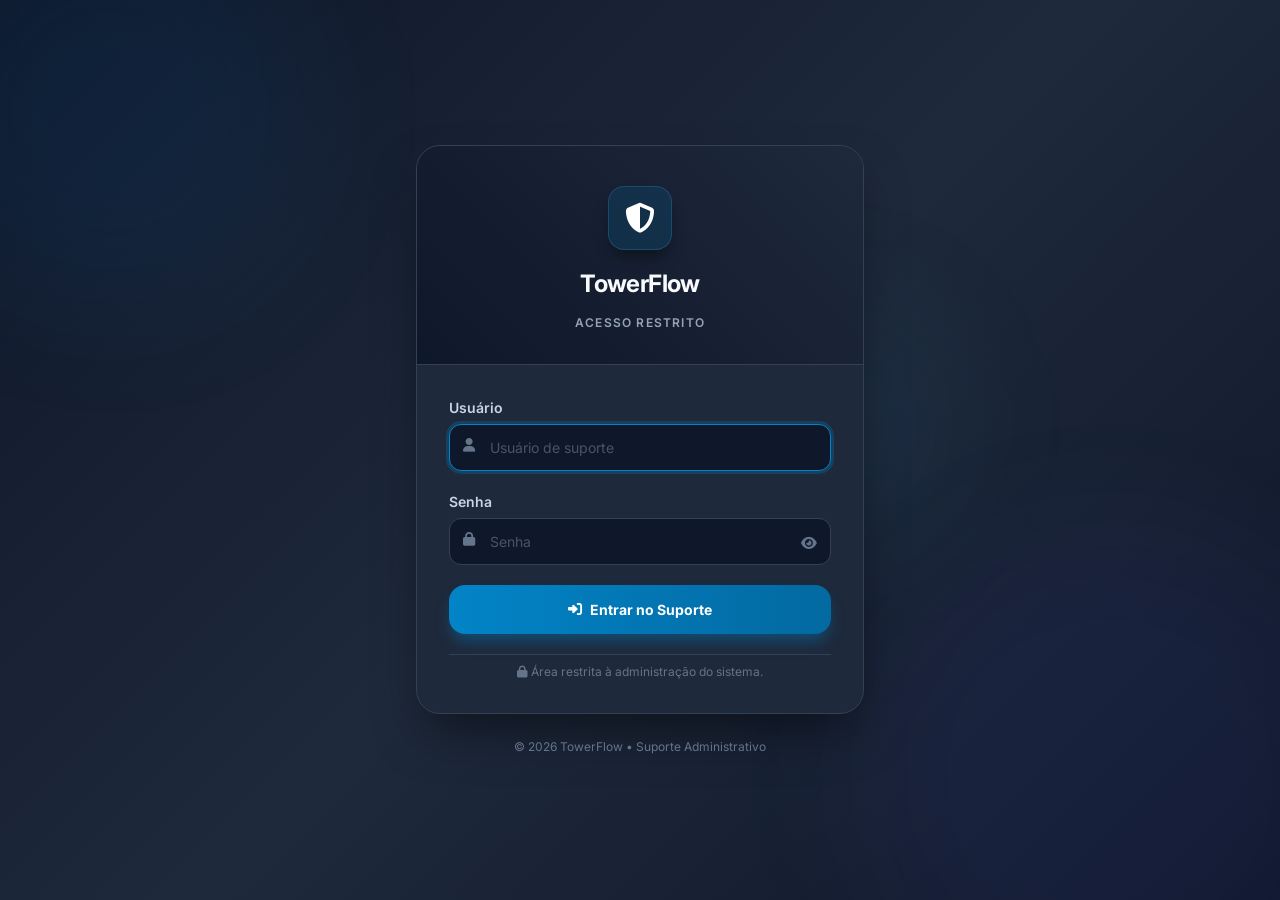
<file: pages/suporte-dashboard.html>
<!DOCTYPE html>
<html lang="pt-BR">
<head>
  <meta charset="UTF-8" />
  <meta name="viewport" content="width=device-width, initial-scale=1.0" />
  <title>TowerFlow — Suporte Administrativo</title>

  <link rel="icon" type="image/svg+xml"
    href="data:image/svg+xml,%3Csvg xmlns='http://www.w3.org/2000/svg' viewBox='0 0 100 100'%3E%3Crect width='100' height='100' rx='20' fill='%230284c7'/%3E%3Ctext x='50' y='65' font-size='50' text-anchor='middle' fill='white'%3E🏢%3C/text%3E%3C/svg%3E" />

  <link rel="stylesheet" href="https://cdnjs.cloudflare.com/ajax/libs/font-awesome/6.4.0/css/all.min.css" />
  <link href="https://fonts.googleapis.com/css2?family=Inter:wght@300;400;500;600;700&display=swap" rel="stylesheet" />

  <link rel="stylesheet" href="../assets/css/base.css" />
  <link rel="stylesheet" href="../assets/css/layout.css" />
  <link rel="stylesheet" href="../assets/css/components.css" />
  <link rel="stylesheet" href="../assets/css/pages/suporte-dashboard.css" />

  <script src="../assets/js/auth.js" defer></script>
  <script src="../assets/js/data.js" defer></script>
  <script src="../assets/js/suporte-dashboard.js" defer></script>
</head>

<body class="suporte-body">

  <!-- HEADER -->
  <header class="suporte-header">
    <div class="suporte-header__inner">
      <div class="suporte-header__row">
        <div class="suporte-brand">
          <div class="suporte-brand__logo">
            <i class="fa-solid fa-shield-halved"></i>
          </div>
          <div>
            <h1 class="suporte-brand__title">TowerFlow</h1>
            <p class="suporte-brand__subtitle">Suporte Admin</p>
          </div>
        </div>

        <div class="suporte-user">
          <div>
            <div class="suporte-user__name" id="suporteUserName">Suporte Admin</div>
            <div class="suporte-user__role" id="suporteUserRole">Administrador do Sistema</div>
          </div>
          <button onclick="handleLogoutSuporte()" class="suporte-user__logout">
            <i class="fa-solid fa-right-from-bracket"></i>
            <span>Sair</span>
          </button>
        </div>
      </div>
    </div>
  </header>

  <!-- MAIN -->
  <main class="suporte-main">
    <div class="suporte-page-header">
      <h2 class="suporte-page-header__title">Suporte Administrativo</h2>
      <p class="suporte-page-header__subtitle">Gerencie condomínios e usuários do sistema.</p>
    </div>

    <!-- TABS INTERNAS -->
    <div class="suporte-tabs">
      <button class="suporte-tab is-active" data-tab="condominios" onclick="switchSuporteTab('condominios')">
        <i class="fa-solid fa-building"></i>
        <span>Condomínios</span>
      </button>
      <button class="suporte-tab" data-tab="usuarios" onclick="switchSuporteTab('usuarios')">
        <i class="fa-solid fa-users"></i>
        <span>Usuários</span>
      </button>
    </div>

    <!-- PAINEL CONDOMÍNIOS -->
    <div id="panel-condominios" class="suporte-panel is-active">
      <div class="suporte-actions">
        <button class="suporte-btn-new" onclick="openNewCondominio()">
          <i class="fa-solid fa-plus"></i>
          <span>Novo Condomínio</span>
        </button>
        <div class="suporte-actions__search">
          <i class="fa-solid fa-magnifying-glass search-box__icon"></i>
          <input type="text" onkeyup="filterSuporteTable('condominios-search', 'condominios-table')"
                 id="condominios-search" placeholder="Buscar condomínio, CNPJ, cidade..." />
        </div>
      </div>

      <div class="suporte-table-wrapper">
        <div class="suporte-table-scroll">
          <table id="condominios-table" class="suporte-table">
            <thead class="suporte-table__head">
              <tr>
                <th>Nome</th>
                <th>CNPJ</th>
                <th>Telefone Portaria</th>
                <th>Cidade / UF</th>
                <th>Status</th>
                <th class="col-acoes">Ações</th>
              </tr>
            </thead>
            <tbody class="suporte-table__body" id="condominios-tbody">
              <!-- Linhas geradas via JS -->
            </tbody>
          </table>
        </div>
      </div>
    </div>

    <!-- PAINEL USUÁRIOS -->
    <div id="panel-usuarios" class="suporte-panel">
      <div class="suporte-actions">
        <button class="suporte-btn-new" onclick="openNewUsuario()">
          <i class="fa-solid fa-plus"></i>
          <span>Novo Usuário</span>
        </button>
        <div class="suporte-actions__search">
          <i class="fa-solid fa-magnifying-glass search-box__icon"></i>
          <input type="text" onkeyup="filterSuporteTable('usuarios-search', 'usuarios-table')"
                 id="usuarios-search" placeholder="Buscar usuário, e-mail, tipo..." />
        </div>
      </div>

      <div class="suporte-table-wrapper">
        <div class="suporte-table-scroll">
          <table id="usuarios-table" class="suporte-table">
            <thead class="suporte-table__head">
              <tr>
                <th>Nome</th>
                <th>E-mail</th>
                <th>Tipo</th>
                <th>Condomínio</th>
                <th>Status</th>
                <th class="col-acoes">Ações</th>
              </tr>
            </thead>
            <tbody class="suporte-table__body" id="usuarios-tbody">
              <!-- Linhas geradas via JS -->
            </tbody>
          </table>
        </div>
      </div>
    </div>
  </main>

  <!-- MODAL DE CONDOMÍNIO -->
  <div id="condominioModal" class="suporte-modal">
    <div class="suporte-modal__panel">
      <div class="suporte-modal__header">
        <h3 class="suporte-modal__title" id="condominioModalTitle">Novo Condomínio</h3>
        <button class="suporte-modal__close" onclick="closeCondominioModal()" aria-label="Fechar">
          <i class="fa-solid fa-xmark"></i>
        </button>
      </div>
      <div class="suporte-modal__body">
        <div class="suporte-form-grid" id="condominioFormFields">
          <!-- Campos gerados via JS -->
        </div>
      </div>
      <div class="suporte-modal__footer">
        <button class="suporte-btn suporte-btn--secondary" onclick="closeCondominioModal()">Cancelar</button>
        <button class="suporte-btn suporte-btn--primary" onclick="saveCondominio()">Salvar</button>
      </div>
    </div>
  </div>

  <!-- MODAL DE USUÁRIO -->
  <div id="usuarioModal" class="suporte-modal">
    <div class="suporte-modal__panel">
      <div class="suporte-modal__header">
        <h3 class="suporte-modal__title" id="usuarioModalTitle">Novo Usuário</h3>
        <button class="suporte-modal__close" onclick="closeUsuarioModal()" aria-label="Fechar">
          <i class="fa-solid fa-xmark"></i>
        </button>
      </div>
      <div class="suporte-modal__body">
        <div class="suporte-form-grid" id="usuarioFormFields">
          <!-- Campos gerados via JS -->
        </div>
      </div>
      <div class="suporte-modal__footer">
        <button class="suporte-btn suporte-btn--secondary" onclick="closeUsuarioModal()">Cancelar</button>
        <button class="suporte-btn suporte-btn--primary" onclick="saveUsuario()">Salvar</button>
      </div>
    </div>
  </div>

  <!-- MODAL DE CONFIRMAÇÃO -->
  <div id="suporteConfirmModal" class="suporte-modal suporte-modal--confirm">
    <div class="suporte-modal__panel">
      <div class="suporte-modal__header">
        <h3 class="suporte-modal__title">Confirmar Exclusão</h3>
        <button class="suporte-modal__close" onclick="closeSuporteConfirm()" aria-label="Fechar">
          <i class="fa-solid fa-xmark"></i>
        </button>
      </div>
      <div class="suporte-modal__body">
        <div class="suporte-confirm-icon">
          <i class="fa-solid fa-triangle-exclamation"></i>
        </div>
        <p class="suporte-confirm-text">
          Tem certeza que deseja excluir <strong id="suporteConfirmItemName">este registro</strong>?
          Esta ação não pode ser desfeita.
        </p>
      </div>
      <div class="suporte-modal__footer">
        <button class="suporte-btn suporte-btn--secondary" onclick="closeSuporteConfirm()">Cancelar</button>
        <button class="suporte-btn suporte-btn--danger" onclick="confirmSuporteDelete()">Excluir</button>
      </div>
    </div>
  </div>

</body>
</html>
</file>
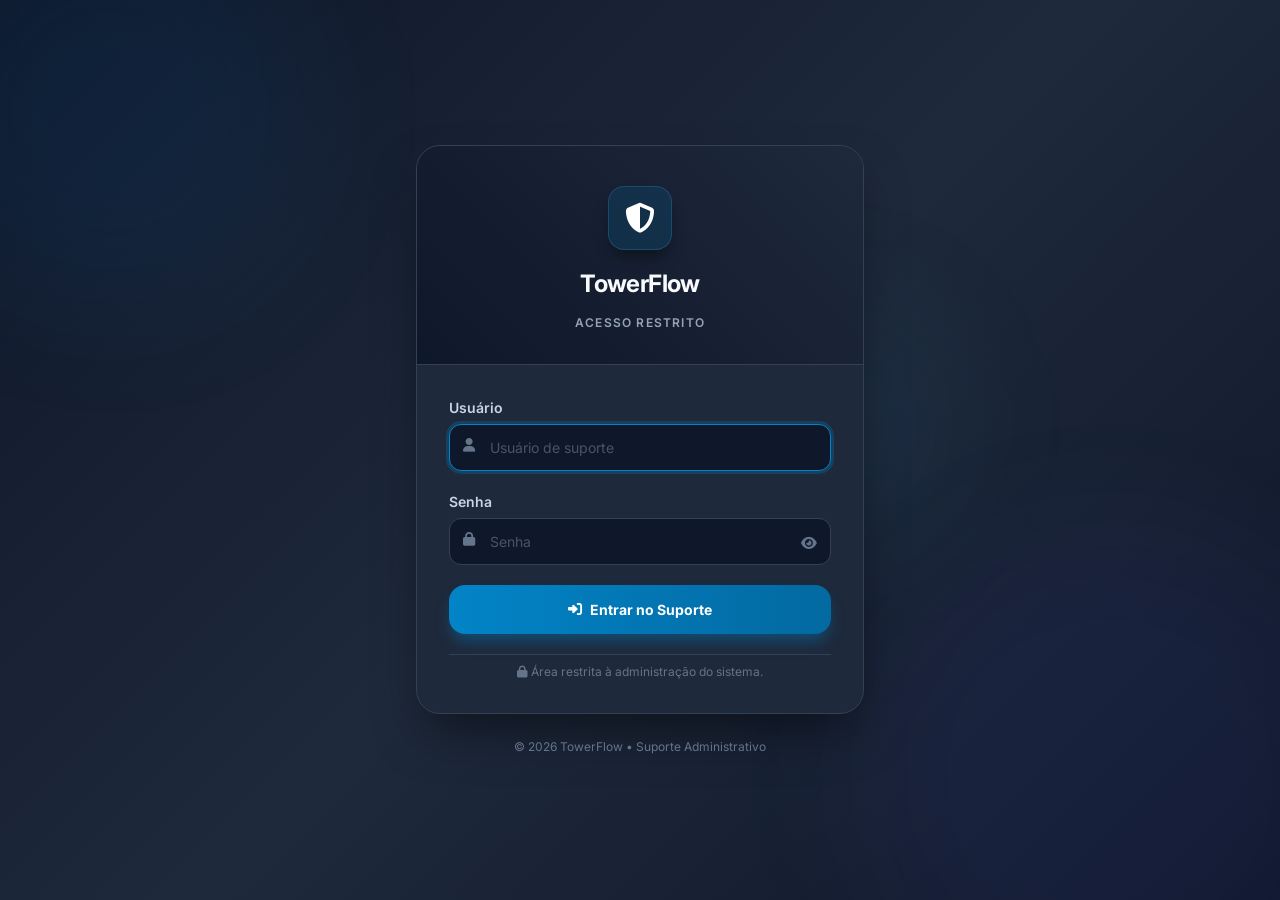
<file: pages/suporte-login.html>
<!DOCTYPE html>
<html lang="pt-BR">
<head>
  <meta charset="UTF-8" />
  <meta name="viewport" content="width=device-width, initial-scale=1.0" />
  <title>TowerFlow — Suporte | Acesso Restrito</title>

  <!-- Favicon -->
  <link rel="icon" type="image/svg+xml"
    href="data:image/svg+xml,%3Csvg xmlns='http://www.w3.org/2000/svg' viewBox='0 0 100 100'%3E%3Crect width='100' height='100' rx='20' fill='%230284c7'/%3E%3Ctext x='50' y='65' font-size='50' text-anchor='middle' fill='white'%3E🏢%3C/text%3E%3C/svg%3E" />

  <!-- FontAwesome + Google Fonts -->
  <link rel="stylesheet" href="https://cdnjs.cloudflare.com/ajax/libs/font-awesome/6.4.0/css/all.min.css" />
  <link href="https://fonts.googleapis.com/css2?family=Inter:wght@300;400;500;600;700&display=swap" rel="stylesheet" />

  <!-- CSS puro do projeto -->
  <link rel="stylesheet" href="../assets/css/base.css" />
  <link rel="stylesheet" href="../assets/css/pages/suporte-login.css" />

  <!-- JS do projeto -->
  <script src="../assets/js/auth.js" defer></script>
  <script src="../assets/js/suporte-login.js" defer></script>
</head>
<body>
  <div class="suporte-login-screen">
    <div class="suporte-login-blobs" aria-hidden="true">
      <div class="suporte-login-blob suporte-login-blob--top-left"></div>
      <div class="suporte-login-blob suporte-login-blob--bottom-right"></div>
      <div class="suporte-login-blob suporte-login-blob--center"></div>
    </div>

    <div class="suporte-login-card-wrapper">
      <div class="suporte-login-card" id="suporteLoginCard">
        <div class="suporte-login-card__header">
          <div class="suporte-login-card__logo">
            <i class="fa-solid fa-shield-halved"></i>
          </div>
          <h1 class="suporte-login-card__title">TowerFlow</h1>
          <p class="suporte-login-card__subtitle">Acesso Restrito</p>
        </div>

        <form id="suporteLoginForm" class="suporte-login-form" novalidate>
          <div class="suporte-form-group">
            <label for="suporteUser" class="suporte-form-label">Usuário</label>
            <div class="suporte-form-field">
              <i class="fa-solid fa-user suporte-form-field__icon"></i>
              <input type="text" id="suporteUser" class="suporte-form-input" autocomplete="username" placeholder="Usuário de suporte" />
            </div>
          </div>

          <div class="suporte-form-group">
            <label for="suportePassword" class="suporte-form-label">Senha</label>
            <div class="suporte-form-field">
              <i class="fa-solid fa-lock suporte-form-field__icon"></i>
              <input type="password" id="suportePassword" class="suporte-form-input suporte-form-input--with-toggle" autocomplete="current-password" placeholder="Senha" />
              <button type="button" class="suporte-form-toggle-btn" onclick="toggleSuportePassword()" aria-label="Mostrar/ocultar senha">
                <i id="suporteTogglePasswordIcon" class="fa-solid fa-eye"></i>
              </button>
            </div>
          </div>

          <div id="suporteLoginError" class="suporte-login-error" role="alert">
            <i class="fa-solid fa-circle-exclamation"></i>
            <span id="suporteLoginErrorText">Usuário ou senha inválidos.</span>
          </div>

          <button type="submit" id="suporteLoginBtn" class="suporte-btn-login">
            <i class="fa-solid fa-right-to-bracket"></i>
            <span>Entrar no Suporte</span>
          </button>

          <div class="suporte-login-hint">
            <p><i class="fa-solid fa-lock"></i> Área restrita à administração do sistema.</p>
          </div>
        </form>
      </div>

      <p class="suporte-login-footer">
        &copy; 2026 TowerFlow • Suporte Administrativo
      </p>
    </div>
  </div>
</body>
</html>
</file>
<file: assets/css/base.css>
/* ============================================================
   TowerFlow — base.css
   Fundação compartilhada: reset, variáveis (design tokens),
   tipografia e utilitários globais.
   ============================================================ */

/* ----- 1. Reset moderno ----- */
*,
*::before,
*::after {
  box-sizing: border-box;
}

* {
  margin: 0;
  padding: 0;
}

html,
body {
  height: 100%;
}

body {
  font-family: var(--font-sans);
  font-size: 16px;
  line-height: 1.5;
  color: var(--color-text);
  background-color: var(--color-bg);
  -webkit-font-smoothing: antialiased;
  -moz-osx-font-smoothing: grayscale;
}

img,
picture,
video,
canvas,
svg {
  display: block;
  max-width: 100%;
}

input,
button,
textarea,
select {
  font: inherit;
  color: inherit;
}

button {
  cursor: pointer;
  background: none;
  border: none;
}

a {
  color: inherit;
  text-decoration: none;
}

ul,
ol {
  list-style: none;
}

/* ----- 2. Design tokens (variáveis CSS) ----- */
:root {
  /* Tipografia */
  --font-sans: 'Inter', -apple-system, BlinkMacSystemFont, 'Segoe UI', Roboto,
    Helvetica, Arial, sans-serif;

  /* Paleta brand (equivalente ao "brand" do Tailwind) */
  --brand-50: #f0f9ff;
  --brand-100: #e0f2fe;
  --brand-400: #38bdf8;
  --brand-500: #0284c7;
  --brand-600: #0284c7;
  --brand-700: #0369a1;
  --brand-800: #075985;
  --brand-900: #0c4a6e;

  /* Paleta neutra (slate) */
  --slate-50: #f8fafc;
  --slate-100: #f1f5f9;
  --slate-200: #e2e8f0;
  --slate-300: #cbd5e1;
  --slate-400: #94a3b8;
  --slate-500: #64748b;
  --slate-600: #475569;
  --slate-700: #334155;
  --slate-800: #1e293b;
  --slate-900: #0f172a;

  /* Paleta indigo (usada nos gradientes) */
  --indigo-500: #6366f1;
  --indigo-600: #4f46e5;
  --indigo-700: #4338ca;

  /* Cores semânticas */
  --color-bg: var(--slate-50);
  --color-surface: #ffffff;
  --color-text: var(--slate-800);
  --color-text-muted: var(--slate-500);
  --color-border: var(--slate-200);

  --color-success: #10b981;
  --color-success-bg: #d1fae5;
  --color-success-text: #065f46;

  --color-danger: #e11d48;
  --color-danger-bg: #fff1f2;
  --color-danger-text: #9f1239;

  /* Raios (border-radius) */
  --radius-sm: 0.375rem;  /* 6px  */
  --radius-md: 0.5rem;    /* 8px  */
  --radius-lg: 0.75rem;   /* 12px */
  --radius-xl: 1rem;      /* 16px */
  --radius-2xl: 1.5rem;   /* 24px */
  --radius-full: 9999px;

  /* Sombras */
  --shadow-sm: 0 1px 2px 0 rgb(0 0 0 / 0.05);
  --shadow-md: 0 4px 6px -1px rgb(0 0 0 / 0.1), 0 2px 4px -2px rgb(0 0 0 / 0.1);
  --shadow-lg: 0 10px 15px -3px rgb(0 0 0 / 0.1), 0 4px 6px -4px rgb(0 0 0 / 0.1);
  --shadow-xl: 0 20px 25px -5px rgb(0 0 0 / 0.1), 0 8px 10px -6px rgb(0 0 0 / 0.1);
  --shadow-2xl: 0 25px 50px -12px rgb(0 0 0 / 0.25);

  /* Transições */
  --transition-fast: 150ms ease;
  --transition-base: 200ms ease;
  --transition-slow: 300ms ease;
}

/* ----- 3. Utilitários globais ----- */
.hidden {
  display: none !important;
}

/* Scrollbar customizada (usada na nav do app) */
.custom-scrollbar::-webkit-scrollbar {
  width: 6px;
  height: 6px;
}
.custom-scrollbar::-webkit-scrollbar-track {
  background: var(--slate-100);
}
.custom-scrollbar::-webkit-scrollbar-thumb {
  background: var(--slate-300);
  border-radius: var(--radius-sm);
}
.custom-scrollbar::-webkit-scrollbar-thumb:hover {
  background: var(--slate-400);
}
</file>
<file: assets/css/pages/login.css>
/* ============================================================
   TowerFlow — login.css
   Estilos exclusivos da tela de login (CSS puro).
   Depende de: assets/css/base.css
   ============================================================ */

/* ----- Layout geral da tela ----- */
.login-screen {
  position: fixed;
  inset: 0;
  z-index: 50;
  display: flex;
  align-items: center;
  justify-content: center;
  padding: 1rem;
  background-image: linear-gradient(
    135deg,
    var(--brand-900) 0%,
    var(--brand-800) 40%,
    var(--brand-500) 100%
  );
  overflow: hidden;
}

/* Blobs decorativos de fundo */
.login-blobs {
  position: absolute;
  inset: 0;
  overflow: hidden;
  pointer-events: none;
}

.login-blob {
  position: absolute;
  border-radius: var(--radius-full);
  filter: blur(64px);
}

.login-blob--top-left {
  top: -5rem;
  left: -5rem;
  width: 24rem;
  height: 24rem;
  background: rgba(255, 255, 255, 0.05);
}

.login-blob--bottom-right {
  bottom: -8rem;
  right: -5rem;
  width: 500px;
  height: 500px;
  background: rgba(99, 102, 241, 0.1);
}

.login-blob--center {
  top: 33%;
  right: 25%;
  width: 16rem;
  height: 16rem;
  background: rgba(56, 189, 248, 0.1);
}

/* ----- Container do card ----- */
.login-card-wrapper {
  position: relative;
  z-index: 10;
  width: 100%;
  max-width: 28rem; /* 448px */
}

.login-card {
  background: #ffffff;
  border-radius: var(--radius-2xl);
  box-shadow: var(--shadow-2xl);
  overflow: hidden;
  animation: fadeInUp 0.5s ease-out;
}

/* ----- Cabeçalho do card ----- */
.login-card__header {
  background-image: linear-gradient(
    45deg,
    var(--brand-700) 0%,
    var(--indigo-700) 100%
  );
  padding: 2.5rem 2rem 2rem;
  text-align: center;
  position: relative;
}

.login-card__logo {
  width: 4rem;
  height: 4rem;
  border-radius: var(--radius-xl);
  background: rgba(255, 255, 255, 0.15);
  backdrop-filter: blur(12px);
  display: flex;
  align-items: center;
  justify-content: center;
  color: #ffffff;
  font-size: 1.875rem;
  margin: 0 auto 1rem;
  box-shadow: var(--shadow-lg);
  border: 1px solid rgba(255, 255, 255, 0.2);
}

.login-card__title {
  font-size: 1.5rem;
  font-weight: 700;
  color: #ffffff;
  letter-spacing: -0.025em;
}

.login-card__subtitle {
  color: rgba(255, 255, 255, 0.7);
  font-size: 0.75rem;
  margin-top: 0.75rem;
}

/* ----- Formulário ----- */
.login-form {
  padding: 2rem;
  display: flex;
  flex-direction: column;
  gap: 1.25rem;
}

.form-group {
  display: flex;
  flex-direction: column;
}

.form-label {
  display: block;
  font-size: 0.875rem;
  font-weight: 600;
  color: var(--slate-700);
  margin-bottom: 0.375rem;
}

.form-field {
  position: relative;
}

.form-field__icon {
  position: absolute;
  left: 0.875rem;
  top: 0.875rem;
  color: var(--slate-400);
  font-size: 0.875rem;
  pointer-events: none;
}

.form-input {
  width: 100%;
  padding: 0.75rem 1rem 0.75rem 2.5rem;
  background: var(--slate-50);
  border: 1px solid var(--slate-300);
  border-radius: var(--radius-lg);
  font-size: 0.875rem;
  transition: all var(--transition-fast);
}

.form-input:focus {
  outline: none;
  border-color: var(--brand-500);
  background: #ffffff;
  box-shadow: 0 0 0 3px rgba(2, 132, 199, 0.15);
}

.form-input--with-toggle {
  padding-right: 3rem;
}

.form-toggle-btn {
  position: absolute;
  right: 0.875rem;
  top: 0.875rem;
  color: var(--slate-400);
  font-size: 0.875rem;
  transition: color var(--transition-fast);
}

.form-toggle-btn:hover {
  color: var(--slate-600);
}

/* ----- Caixa de erro ----- */
.login-error {
  display: none;
  align-items: center;
  gap: 0.5rem;
  background: var(--color-danger-bg);
  border: 1px solid #fecdd3;
  color: var(--color-danger-text);
  font-size: 0.875rem;
  font-weight: 500;
  padding: 0.75rem 1rem;
  border-radius: var(--radius-lg);
}

.login-error.is-visible {
  display: flex;
}

/* ----- Linha "Lembrar-me / Esqueci senha" ----- */
.login-row {
  display: flex;
  align-items: center;
  justify-content: space-between;
}

.checkbox-label {
  display: flex;
  align-items: center;
  gap: 0.5rem;
  cursor: pointer;
}

.checkbox-label input[type='checkbox'] {
  width: 1rem;
  height: 1rem;
  accent-color: var(--brand-600);
  border-radius: var(--radius-sm);
  cursor: pointer;
}

.checkbox-label span {
  font-size: 0.875rem;
  color: var(--slate-600);
}

.link-button {
  font-size: 0.875rem;
  color: var(--brand-600);
  font-weight: 600;
  transition: color var(--transition-fast);
}

.link-button:hover {
  color: var(--brand-700);
}

/* ----- Botão principal ----- */
.btn-login {
  width: 100%;
  display: inline-flex;
  align-items: center;
  justify-content: center;
  gap: 0.5rem;
  background-image: linear-gradient(
    90deg,
    var(--brand-600) 0%,
    var(--indigo-600) 100%
  );
  color: #ffffff;
  font-weight: 700;
  font-size: 0.875rem;
  padding: 0.875rem 1rem;
  border-radius: var(--radius-xl);
  box-shadow: 0 10px 15px -3px rgba(2, 132, 199, 0.3);
  transition: all var(--transition-base);
  transform: translateY(0);
}

.btn-login:hover {
  background-image: linear-gradient(
    90deg,
    var(--brand-700) 0%,
    var(--indigo-700) 100%
  );
  transform: translateY(-2px);
}

.btn-login:active {
  transform: translateY(0);
}

/* ----- Rodapé do formulário (credenciais demo) ----- */
.login-hint {
  text-align: center;
  padding-top: 0.5rem;
  border-top: 1px solid var(--slate-100);
}

.login-hint p {
  font-size: 0.75rem;
  color: var(--slate-400);
}

.login-hint code {
  font-family: ui-monospace, SFMono-Regular, Menlo, monospace;
  font-weight: 600;
  color: var(--slate-600);
}

/* ----- Rodapé da página (copyright) ----- */
.login-footer {
  text-align: center;
  color: rgba(255, 255, 255, 0.6);
  font-size: 0.75rem;
  margin-top: 1.5rem;
}

/* ----- Animações ----- */
@keyframes fadeInUp {
  from {
    opacity: 0;
    transform: translateY(20px);
  }
  to {
    opacity: 1;
    transform: translateY(0);
  }
}

.shake {
  animation: shake 0.4s ease-in-out;
}

@keyframes shake {
  0%,
  100% {
    transform: translateX(0);
  }
  25% {
    transform: translateX(-8px);
  }
  75% {
    transform: translateX(8px);
  }
}

/* ----- Responsividade ----- */
@media (max-width: 480px) {
  .login-form {
    padding: 1.5rem;
  }

  .login-card__header {
    padding: 2rem 1.5rem 1.5rem;
  }

  .login-card__title {
    font-size: 1.25rem;
  }

  .login-row {
    flex-direction: column;
    align-items: flex-start;
    gap: 0.75rem;
  }
}
</file>
<file: assets/css/layout.css>
/* ============================================================
   TowerFlow — layout.css
   Estrutura macro: header, nav de tabs, container principal.
   Depende de: base.css (variáveis e reset).
   ============================================================ */

   /* ============================================================
   0. BODY DO APP (layout vertical)
   ============================================================ */
body.app-body {
  display: flex;
  flex-direction: column;
  min-height: 100vh;
  background-color: var(--color-bg);
}

/* ============================================================
   1. HEADER
   ============================================================ */
.app-header {
  background: #ffffff;
  border-bottom: 1px solid var(--slate-200);
  box-shadow: var(--shadow-sm);
  position: sticky;
  top: 0;
  z-index: 40;
}

.app-header__inner {
  max-width: 80rem; /* 1280px */
  margin: 0 auto;
  padding: 0 1rem;
}

@media (min-width: 640px) {
  .app-header__inner {
    padding: 0 1.5rem;
  }
}

@media (min-width: 1024px) {
  .app-header__inner {
    padding: 0 2rem;
  }
}

.app-header__row {
  display: flex;
  justify-content: space-between;
  align-items: center;
  height: 4rem; /* 64px */
}

/* ----- Logo / nome do condomínio ----- */
.app-brand {
  display: flex;
  align-items: center;
  gap: 0.75rem;
  cursor: pointer;
}

.app-brand__logo {
  width: 2.5rem;
  height: 2.5rem;
  border-radius: var(--radius-lg);
  background-image: linear-gradient(135deg, var(--brand-600) 0%, var(--indigo-600) 100%);
  display: flex;
  align-items: center;
  justify-content: center;
  color: #ffffff;
  font-size: 1.25rem;
  font-weight: 700;
  box-shadow: 0 4px 6px -1px rgba(2, 132, 199, 0.2);
}

.app-brand__title {
  font-size: 1.25rem;
  font-weight: 700;
  color: var(--slate-900);
  letter-spacing: -0.025em;
  line-height: 1.2;
}

.app-brand__subtitle {
  font-size: 0.75rem;
  color: var(--slate-500);
  font-weight: 500;
}

/* ----- Área do usuário (avatar + nome) ----- */
.user-menu {
  position: relative;
}

.user-menu__trigger {
  display: flex;
  align-items: center;
  gap: 0.75rem;
  padding: 0.375rem;
  border-radius: var(--radius-full);
  transition: background-color var(--transition-fast);
  background: transparent;
}

.user-menu__trigger:hover {
  background: var(--slate-100);
}

.user-menu__info {
  text-align: right;
  display: none;
}

@media (min-width: 640px) {
  .user-menu__info {
    display: block;
  }
}

.user-menu__name {
  display: block;
  font-size: 0.875rem;
  font-weight: 600;
  color: var(--slate-800);
}

.user-menu__role {
  display: block;
  font-size: 0.75rem;
  color: var(--slate-500);
}

.user-menu__avatar-wrap {
  position: relative;
}

.user-menu__avatar {
  width: 2.5rem;
  height: 2.5rem;
  border-radius: var(--radius-full);
  object-fit: cover;
  box-shadow: 0 0 0 2px rgba(2, 132, 199, 0.3);
}

.user-menu__status {
  position: absolute;
  bottom: 0;
  right: 0;
  width: 0.625rem;
  height: 0.625rem;
  border-radius: var(--radius-full);
  background: var(--color-success);
  box-shadow: 0 0 0 2px #ffffff;
}

.user-menu__arrow {
  font-size: 0.75rem;
  color: var(--slate-400);
  transition: transform var(--transition-base);
}

.user-menu__arrow.is-open {
  transform: rotate(180deg);
}

/* ----- Dropdown do usuário ----- */
.user-dropdown {
  position: absolute;
  right: 0;
  margin-top: 0.5rem;
  width: 14rem; /* 224px */
  background: #ffffff;
  border-radius: var(--radius-lg);
  box-shadow: var(--shadow-xl);
  border: 1px solid var(--slate-100);
  padding: 0.5rem 0;
  z-index: 50;
  opacity: 0;
  transform: scale(0.95);
  transition: opacity var(--transition-base), transform var(--transition-base);
  pointer-events: none;
}

.user-dropdown.is-open {
  opacity: 1;
  transform: scale(1);
  pointer-events: auto;
}

.user-dropdown__section {
  padding: 0.75rem 1rem;
  border-bottom: 1px solid var(--slate-100);
}

.user-dropdown__label {
  font-size: 0.75rem;
  color: var(--slate-500);
}

.user-dropdown__email {
  font-size: 0.875rem;
  font-weight: 700;
  color: var(--slate-900);
  overflow: hidden;
  text-overflow: ellipsis;
  white-space: nowrap;
}

.user-dropdown__group {
  padding: 0.25rem 0;
  border-bottom: 1px solid var(--slate-100);
}

.user-dropdown__group:last-child {
  border-bottom: none;
}

.user-dropdown__item {
  width: 100%;
  text-align: left;
  padding: 0.5rem 1rem;
  font-size: 0.875rem;
  color: var(--slate-700);
  display: flex;
  align-items: center;
  gap: 0.625rem;
  transition: background-color var(--transition-fast);
  background: transparent;
}

.user-dropdown__item:hover {
  background: var(--slate-50);
}

.user-dropdown__item i {
  color: var(--slate-400);
  width: 1rem;
  text-align: center;
}

.user-dropdown__item--danger {
  color: var(--color-danger);
  font-weight: 500;
}

.user-dropdown__item--danger i {
  color: var(--color-danger);
}

.user-dropdown__item--danger:hover {
  background: var(--color-danger-bg);
}

/* ============================================================
   2. NAV DE TABS
   ============================================================ */
.app-nav {
  background: #ffffff;
  border-bottom: 1px solid var(--slate-200);
  box-shadow: var(--shadow-sm);
  overflow-x: auto;
}

.app-nav__inner {
  max-width: 80rem;
  margin: 0 auto;
  padding: 0 1rem;
}

@media (min-width: 640px) {
  .app-nav__inner {
    padding: 0 1.5rem;
  }
}

@media (min-width: 1024px) {
  .app-nav__inner {
    padding: 0 2rem;
  }
}

.app-nav__list {
  display: flex;
  gap: 0.25rem;
  min-width: max-content;
  padding: 0.5rem 0;
}

@media (min-width: 640px) {
  .app-nav__list {
    gap: 0.5rem;
  }
}

.nav-tab {
  display: flex;
  align-items: center;
  gap: 0.5rem;
  padding: 0.5rem 0.875rem;
  border-radius: var(--radius-md);
  font-size: 0.875rem;
  font-weight: 500;
  color: var(--slate-600);
  transition: all var(--transition-fast);
  background: transparent;
  white-space: nowrap;
  position: relative;
}

.nav-tab:hover {
  background: var(--slate-100);
}

.nav-tab i {
  color: var(--slate-400);
  transition: color var(--transition-fast);
}

.nav-tab.is-active {
  background: var(--brand-50);
  color: var(--brand-600);
  font-weight: 600;
}

.nav-tab.is-active i {
  color: var(--brand-600);
}

/* Badge de contagem (usado em Notificações) */
.nav-tab__badge {
  display: inline-flex;
  align-items: center;
  padding: 0.125rem 0.375rem;
  border-radius: var(--radius-full);
  font-size: 0.75rem;
  font-weight: 600;
  background: var(--brand-100);
  color: var(--brand-800);
}

/* ============================================================
   3. CONTAINER PRINCIPAL
   ============================================================ */
.app-main {
  flex: 1;
  max-width: 80rem;
  width: 100%;
  margin: 0 auto;
  padding: 1.5rem 1rem;
}

@media (min-width: 640px) {
  .app-main {
    padding: 1.5rem 1.5rem;
  }
}

@media (min-width: 1024px) {
  .app-main {
    padding: 1.5rem 2rem;
  }
}

/* Views da SPA: cada seção começa escondida, exceto a ativa.
   A alternância é feita pelo JS via classe .hidden (base.css)
   ou .is-active. Mantemos .hidden como mecanismo padrão. */
.view-content {
  display: block;
}

.view-content.is-active {
  display: block;
}

/* ============================================================
   4. CABEÇALHO DE PÁGINA (título + busca)
   Usado em todas as views internas (Moradores, Torres, etc.)
   ============================================================ */
.page-header {
  display: flex;
  flex-direction: column;
  gap: 1rem;
  padding-bottom: 0.5rem;
}

@media (min-width: 640px) {
  .page-header {
    flex-direction: row;
    align-items: center;
    justify-content: space-between;
  }
}

.page-header__title {
  font-size: 1.5rem;
  font-weight: 700;
  color: var(--slate-900);
  letter-spacing: -0.025em;
}

.page-header__subtitle {
  font-size: 0.875rem;
  color: var(--slate-500);
  margin-top: 0.125rem;
}

.page-header__actions {
  width: 100%;
}

@media (min-width: 640px) {
  .page-header__actions {
    width: 20rem; /* 320px */
  }
}

/* ============================================================
   5. BUSCA (search box) — base estrutural
   Os detalhes visuais ficam em components.css (form/input)
   ============================================================ */
.search-box {
  position: relative;
}

.search-box__icon {
  position: absolute;
  left: 0.875rem;
  top: 50%;
  transform: translateY(-50%);
  color: var(--slate-400);
  font-size: 0.875rem;
  pointer-events: none;
}

.search-box__input {
  width: 100%;
  padding: 0.5rem 1rem 0.5rem 2.5rem;
  background: #ffffff;
  border: 1px solid var(--slate-300);
  border-radius: var(--radius-lg);
  font-size: 0.875rem;
  transition: all var(--transition-fast);
  box-shadow: var(--shadow-sm);
}

.search-box__input:focus {
  outline: none;
  border-color: var(--brand-500);
  box-shadow: 0 0 0 3px rgba(2, 132, 199, 0.15);
}
</file>
<file: assets/css/components.css>
/* ============================================================
   TowerFlow — components.css
   Componentes reutilizáveis: botões, cards, tabelas, badges,
   modais, formulários e hero banner.
   Depende de: base.css (variáveis e reset).
   ============================================================ */

/* ============================================================
   1. BOTÕES
   ============================================================ */
.btn {
  display: inline-flex;
  align-items: center;
  justify-content: center;
  gap: 0.5rem;
  padding: 0.5rem 1rem;
  border-radius: var(--radius-lg);
  font-size: 0.875rem;
  font-weight: 600;
  transition: all var(--transition-fast);
  background: transparent;
  border: 1px solid transparent;
  cursor: pointer;
  white-space: nowrap;
}

.btn:disabled {
  opacity: 0.6;
  cursor: not-allowed;
}

/* Primário: gradiente brand → indigo */
.btn--primary {
  background-image: linear-gradient(90deg, var(--brand-600) 0%, var(--indigo-600) 100%);
  color: #ffffff;
  box-shadow: 0 4px 6px -1px rgba(2, 132, 199, 0.3);
}

.btn--primary:hover {
  background-image: linear-gradient(90deg, var(--brand-700) 0%, var(--indigo-700) 100%);
  transform: translateY(-1px);
}

.btn--primary:active {
  transform: translateY(0);
}

/* Secundário: cinza claro */
.btn--secondary {
  background: var(--slate-100);
  color: var(--slate-800);
}

.btn--secondary:hover {
  background: var(--slate-200);
}

/* Ghost: transparente, vira cinza no hover */
.btn--ghost {
  color: var(--slate-600);
}

.btn--ghost:hover {
  background: var(--slate-100);
  color: var(--slate-900);
}

/* Perigo: vermelho */
.btn--danger {
  background: var(--color-danger-bg);
  color: var(--color-danger-text);
}

.btn--danger:hover {
  background: #ffe4e6;
}

/* Botão só de ícone (ex.: fechar modal) */
.btn--icon {
  width: 2rem;
  height: 2rem;
  padding: 0;
  border-radius: var(--radius-full);
}

/* Botão de bloco (largura total) */
.btn--block {
  width: 100%;
}

/* ============================================================
   2. CARDS (genérico)
   ============================================================ */
.card {
  background: #ffffff;
  border: 1px solid var(--slate-200);
  border-radius: var(--radius-2xl);
  overflow: hidden;
  box-shadow: var(--shadow-sm);
  transition: box-shadow var(--transition-slow), border-color var(--transition-slow), transform var(--transition-slow);
}

/* Card interativo (clica → navega) */
.card--interactive {
  cursor: pointer;
}

.card--interactive:hover {
  box-shadow: var(--shadow-xl);
  border-color: rgba(2, 132, 199, 0.5);
  transform: translateY(-4px);
}

/* Estrutura interna de um card com imagem no topo */
.card__media {
  position: relative;
  height: 9rem;
  /* 144px */
  overflow: hidden;
}

.card__media img {
  width: 100%;
  height: 100%;
  object-fit: cover;
  transition: transform 0.5s ease;
}

.card--interactive:hover .card__media img {
  transform: scale(1.1);
}

.card__media::after {
  content: '';
  position: absolute;
  inset: 0;
  background: linear-gradient(to top, rgba(15, 23, 42, 0.8), rgba(15, 23, 42, 0.2) 50%, transparent);
  pointer-events: none;
}

.card__badge {
  position: absolute;
  top: 0.75rem;
  right: 0.75rem;
  z-index: 1;
  background: rgba(255, 255, 255, 0.9);
  backdrop-filter: blur(4px);
  color: var(--brand-700);
  font-size: 0.75rem;
  font-weight: 700;
  padding: 0.25rem 0.625rem;
  border-radius: var(--radius-full);
  box-shadow: var(--shadow-sm);
}

.card__badge--success {
  background: rgba(16, 185, 129, 0.9);
  color: #ffffff;
}

.card__badge--warning {
  background: rgba(245, 158, 11, 0.9);
  color: #ffffff;
}

.card__badge--info {
  background: rgba(99, 102, 241, 0.9);
  color: #ffffff;
}

.card__body {
  padding: 1.25rem;
  display: flex;
  align-items: center;
  justify-content: space-between;
}

.card__title {
  font-size: 1.125rem;
  font-weight: 700;
  color: var(--slate-900);
  transition: color var(--transition-fast);
}

.card--interactive:hover .card__title {
  color: var(--brand-600);
}

.card__subtitle {
  font-size: 0.75rem;
  color: var(--slate-500);
  margin-top: 0.125rem;
}

.card__icon {
  width: 2.5rem;
  height: 2.5rem;
  border-radius: var(--radius-lg);
  background: var(--brand-50);
  color: var(--brand-600);
  display: flex;
  align-items: center;
  justify-content: center;
  transition: background-color var(--transition-fast), color var(--transition-fast);
  flex-shrink: 0;
}

.card--interactive:hover .card__icon {
  background: var(--brand-600);
  color: #ffffff;
}

/* ============================================================
   3. HERO BANNER (topo do dashboard)
   ============================================================ */
.hero {
  position: relative;
  overflow: hidden;
  background-image: linear-gradient(90deg, var(--brand-900) 0%, var(--slate-900) 50%, var(--brand-800) 100%);
  color: #ffffff;
  padding: 1.5rem;
  border-radius: var(--radius-2xl);
  box-shadow: var(--shadow-lg);
  display: flex;
  flex-direction: column;
  gap: 1rem;
}

@media (min-width: 768px) {
  .hero {
    flex-direction: row;
    align-items: center;
    justify-content: space-between;
  }
}

.hero__content {
  position: relative;
  z-index: 1;
}

.hero__title {
  font-size: 1.5rem;
  font-weight: 700;
  letter-spacing: -0.025em;
}

.hero__subtitle {
  color: var(--brand-100);
  margin-top: 0.25rem;
  max-width: 36rem;
  font-size: 0.875rem;
}

.hero__stats {
  position: relative;
  z-index: 1;
  display: flex;
  align-items: center;
  gap: 0.75rem;
}

.hero__stat {
  background: rgba(255, 255, 255, 0.1);
  backdrop-filter: blur(8px);
  border: 1px solid rgba(255, 255, 255, 0.1);
  padding: 0.5rem 1rem;
  border-radius: var(--radius-lg);
  text-align: center;
}

.hero__stat-label {
  display: block;
  font-size: 0.75rem;
  color: var(--brand-200);
  text-transform: uppercase;
  font-weight: 600;
}

.hero__stat-value {
  font-size: 1.125rem;
  font-weight: 700;
}

.hero__decor {
  position: absolute;
  right: -2.5rem;
  bottom: -2.5rem;
  font-size: 6rem;
  opacity: 0.1;
  pointer-events: none;
}

/* ============================================================
   4. GRID DO DASHBOARD
   ============================================================ */
.dashboard-grid {
  display: grid;
  grid-template-columns: 1fr;
  gap: 1.5rem;
}

@media (min-width: 640px) {
  .dashboard-grid {
    grid-template-columns: repeat(2, 1fr);
  }
}

@media (min-width: 1024px) {
  .dashboard-grid {
    grid-template-columns: repeat(4, 1fr);
  }
}

/* ============================================================
   5. TABELAS
   ============================================================ */
.table-wrapper {
  background: #ffffff;
  border-radius: var(--radius-2xl);
  border: 1px solid var(--slate-200);
  box-shadow: var(--shadow-sm);
  overflow: hidden;
}

.table-scroll {
  overflow-x: auto;
}

.table {
  width: 100%;
  border-collapse: collapse;
  text-align: left;
}

.table--min {
  min-width: max-content;
}

.table__head {
  background: var(--slate-50);
  border-bottom: 1px solid var(--slate-200);
}

.table__head th {
  padding: 0.875rem 1rem;
  font-size: 0.75rem;
  font-weight: 700;
  color: var(--slate-600);
  text-transform: uppercase;
  letter-spacing: 0.05em;
  white-space: nowrap;
}

.table__body {
  font-size: 0.875rem;
  color: var(--slate-700);
  font-weight: 500;
}

.table__body tr {
  border-bottom: 1px solid var(--slate-100);
  transition: background-color var(--transition-fast);
}

.table__body tr:last-child {
  border-bottom: none;
}

.table__body tr:hover {
  background: rgba(248, 250, 252, 0.8);
}

.table__body td {
  padding: 0.875rem 1rem;
}

.table__cell--strong {
  font-weight: 600;
  color: var(--slate-900);
}

.table__cell--mono {
  font-family: ui-monospace, SFMono-Regular, Menlo, monospace;
  color: var(--slate-600);
}

/* ============================================================
   6. BADGES / PILLS
   ============================================================ */
.badge {
  display: inline-flex;
  align-items: center;
  gap: 0.25rem;
  padding: 0.125rem 0.625rem;
  border-radius: var(--radius-full);
  font-size: 0.75rem;
  font-weight: 600;
  white-space: nowrap;
}

.badge--neutral {
  background: var(--slate-100);
  color: var(--slate-700);
}

.badge--success {
  background: var(--color-success-bg);
  color: var(--color-success-text);
}

.badge--warning {
  background: #fef3c7;
  color: #92400e;
}

.badge--danger {
  background: #ffe4e6;
  color: #9f1239;
}

.badge--info {
  background: #e0f2fe;
  color: #075985;
}

.badge--brand {
  background: var(--brand-50);
  color: var(--brand-700);
}

.badge--solid {
  background: var(--slate-500);
  color: #ffffff;
}

/* Pill de Torre (ex.: "Torre A") */
.pill {
  display: inline-block;
  padding: 0.25rem 0.625rem;
  border-radius: var(--radius-lg);
  font-size: 0.75rem;
  font-weight: 600;
}

.pill--neutral {
  background: var(--slate-100);
  color: var(--slate-700);
}

.pill--brand {
  background: var(--brand-50);
  color: var(--brand-700);
  font-weight: 700;
}

/* Placa de veículo */
.plate {
  font-family: ui-monospace, SFMono-Regular, Menlo, monospace;
  font-size: 0.75rem;
  font-weight: 700;
  padding: 0.25rem 0.5rem;
  background: var(--slate-900);
  color: #ffffff;
  border: 1px solid var(--slate-700);
  border-radius: var(--radius-sm);
}

/* Bolinha de cor (usada em "Cor" do veículo) */
.color-dot {
  display: inline-block;
  width: 0.75rem;
  height: 0.75rem;
  border-radius: var(--radius-full);
  border: 1px solid var(--slate-300);
  vertical-align: middle;
}

.color-dot-wrap {
  display: inline-flex;
  align-items: center;
  gap: 0.375rem;
}

/* ============================================================
   7. MODAL
   ============================================================ */
.modal {
  position: fixed;
  inset: 0;
  z-index: 50;
  display: flex;
  align-items: center;
  justify-content: center;
  padding: 1rem;
  background: rgba(15, 23, 42, 0.5);
  backdrop-filter: blur(4px);
  opacity: 0;
  visibility: hidden;
  transition: opacity var(--transition-base), visibility var(--transition-base);
}

.modal.is-open {
  opacity: 1;
  visibility: visible;
}

.modal__panel {
  background: #ffffff;
  border-radius: var(--radius-2xl);
  box-shadow: var(--shadow-2xl);
  max-width: 28rem;
  width: 100%;
  overflow: hidden;
  transform: translateY(8px);
  transition: transform var(--transition-base);
}

.modal.is-open .modal__panel {
  transform: translateY(0);
}

.modal__header {
  background-image: linear-gradient(90deg, var(--brand-600) 0%, var(--indigo-600) 100%);
  padding: 1.5rem;
  color: #ffffff;
  text-align: center;
  position: relative;
}

.modal__close {
  position: absolute;
  top: 1rem;
  right: 1rem;
  width: 2rem;
  height: 2rem;
  border-radius: var(--radius-full);
  display: flex;
  align-items: center;
  justify-content: center;
  color: rgba(255, 255, 255, 0.8);
  transition: color var(--transition-fast), background-color var(--transition-fast);
}

.modal__close:hover {
  color: #ffffff;
  background: rgba(255, 255, 255, 0.1);
}

.modal__avatar {
  width: 5rem;
  height: 5rem;
  border-radius: var(--radius-full);
  margin: 0 auto;
  object-fit: cover;
  box-shadow: 0 0 0 4px rgba(255, 255, 255, 0.3), var(--shadow-lg);
}

.modal__name {
  font-size: 1.25rem;
  font-weight: 700;
  margin-top: 0.75rem;
}

.modal__role {
  font-size: 0.75rem;
  color: var(--brand-100);
  font-weight: 500;
}

.modal__body {
  padding: 1.5rem;
  display: flex;
  flex-direction: column;
  gap: 1rem;
}

.modal__info-row {
  display: flex;
  align-items: center;
  gap: 0.75rem;
  font-size: 0.875rem;
  color: var(--slate-600);
  padding-bottom: 0.5rem;
  border-bottom: 1px solid var(--slate-100);
}

.modal__info-row:last-child {
  border-bottom: none;
}

.modal__info-row i {
  color: var(--brand-600);
  width: 1.25rem;
  text-align: center;
}

.modal__info-row span {
  font-weight: 500;
  color: var(--slate-800);
}

/* ============================================================
   8. FORMULÁRIOS (app) — complementa o do login
   ============================================================ */
.form-field {
  position: relative;
}

.form-input {
  width: 100%;
  padding: 0.5rem 1rem 0.5rem 2.5rem;
  background: #ffffff;
  border: 1px solid var(--slate-300);
  border-radius: var(--radius-lg);
  font-size: 0.875rem;
  transition: all var(--transition-fast);
  box-shadow: var(--shadow-sm);
}

.form-input:focus {
  outline: none;
  border-color: var(--brand-500);
  box-shadow: 0 0 0 3px rgba(2, 132, 199, 0.15);
}

/* ============================================================
   9. UTILITÁRIOS ESPECÍFICOS DO APP
   ============================================================ */

/* Espaçamento vertical entre seções de uma view */
.stack {
  display: flex;
  flex-direction: column;
  gap: 1rem;
}

.stack--lg {
  gap: 1.5rem;
}

/* Linha de status (Sim / Não com ícone) */
.status-yes {
  color: var(--color-success);
  font-weight: 600;
}

.status-no {
  color: var(--slate-400);
  font-weight: 600;
}

/* ============================================================
   10. AÇÕES DE CRUD (botões e coluna de ações)
   ============================================================ */

/* Botão "+ Novo" (ao lado da busca) */
.btn--new {
  display: inline-flex;
  align-items: center;
  gap: 0.375rem;
  padding: 0.5rem 0.875rem;
  background-image: linear-gradient(90deg, var(--brand-600) 0%, var(--indigo-600) 100%);
  color: #ffffff;
  font-size: 0.875rem;
  font-weight: 600;
  border-radius: var(--radius-lg);
  box-shadow: 0 4px 6px -1px rgba(2, 132, 199, 0.25);
  transition: all var(--transition-fast);
  white-space: nowrap;
}

.btn--new:hover {
  background-image: linear-gradient(90deg, var(--brand-700) 0%, var(--indigo-700) 100%);
  transform: translateY(-1px);
}

.btn--new:active {
  transform: translateY(0);
}

.btn--new i {
  font-size: 0.75rem;
}

/* Coluna de ações na tabela */
.table__head th.col-acoes,
.table__body td.col-acoes {
  text-align: right;
  width: 1%;
  /* força a coluna a ocupar o mínimo possível */
  white-space: nowrap;
  padding-left: 0.5rem;
  padding-right: 0.75rem;
}

/* Botões de ação (✏️ e 🗑️) */
.action-btn {
  display: inline-flex;
  align-items: center;
  justify-content: center;
  width: 1.75rem;
  height: 1.75rem;
  border-radius: var(--radius-md);
  color: var(--slate-500);
  transition: all var(--transition-fast);
  background: transparent;
  margin: 0 0.125rem;
}

.action-btn:hover {
  background: var(--slate-100);
  color: var(--slate-800);
}

.action-btn--edit:hover {
  color: var(--brand-600);
  background: var(--brand-50);
}

.action-btn--delete:hover {
  color: var(--color-danger);
  background: var(--color-danger-bg);
}

.action-btn i {
  font-size: 0.75rem;
  pointer-events: none;
}

/* Container dos botões + busca na mesma linha */
.page-header__buttons {
  display: flex;
  align-items: center;
  gap: 0.75rem;
  width: 100%;
}

/* Em telas pequenas, empilha (botão em cima, busca embaixo) */
@media (max-width: 639px) {
  .page-header__buttons {
    flex-direction: column;
    align-items: stretch;
  }
}

/* ============================================================
   11. TABELAS COM MUITAS COLUNAS (.table--min)
   ============================================================ */

/* ============================================================
   11. TABELAS COM MUITAS COLUNAS (.table--min)
   ============================================================ */

/* A tabela de veículos NÃO usa min-width: max-content (que estoura).
   Ela ocupa 100% da largura e, se precisar, o scroll aparece.
   As colunas se comprimem naturalmente. */
.table--min {
  min-width: auto;
  /* remove o max-content que estava estourando */
  table-layout: auto;
  /* deixa o navegador distribuir as colunas */
}

/* Permite quebra de linha nas células (para não esticar) */
.table--min .table__body td {
  white-space: normal;
  word-break: break-word;
}

/* No cabeçalho, mantém nowrap para os títulos das colunas */
.table--min .table__head th {
  white-space: nowrap;
}

/* Compacta as células (padding e fonte ligeiramente menores) */
.table--min .table__head th,
.table--min .table__body td {
  padding: 0.75rem 0.625rem;
  font-size: 0.8125rem;
}

/* Coluna de ações compacta */
.table--min .col-acoes {
  display: flex;
  justify-content: flex-end;
  align-items: center;
  gap: 0.125rem;
}

/* ============================================================
   12. MODAIS DE CRUD (formulário e confirmação)
   ============================================================ */

/* Overlay do modal de formulário (reutiliza o .modal existente,
   mas com largura maior e conteúdo estruturado) */
.modal--form .modal__panel {
  max-width: 42rem;
  /* 672px — mais largo que o modal de perfil */
}

.modal--form .modal__header {
  padding: 1.25rem 1.5rem;
  text-align: left;
  display: flex;
  align-items: center;
  justify-content: space-between;
}

.modal--form .modal__title {
  font-size: 1.125rem;
  font-weight: 700;
  color: #ffffff;
}

.modal--form .modal__body {
  padding: 1.5rem;
  display: flex;
  flex-direction: column;
  gap: 1rem;
  max-height: 70vh;
  overflow-y: auto;
}

/* Grid de campos do formulário (2 colunas em telas maiores) */
.form-grid {
  display: grid;
  grid-template-columns: 1fr;
  gap: 1rem;
}

@media (min-width: 640px) {
  .form-grid {
    grid-template-columns: repeat(2, 1fr);
  }
}

.form-grid--full {
  grid-column: 1 / -1;
}

/* Grupo de campo (label + input) */
.form-group {
  display: flex;
  flex-direction: column;
  gap: 0.375rem;
}

.form-group label {
  font-size: 0.875rem;
  font-weight: 600;
  color: var(--slate-700);
}

.form-group label .required {
  color: var(--color-danger);
  margin-left: 0.125rem;
}

/* Inputs e selects do formulário de CRUD */
.form-control {
  width: 100%;
  padding: 0.5rem 0.75rem;
  background: #ffffff;
  border: 1px solid var(--slate-300);
  border-radius: var(--radius-lg);
  font-size: 0.875rem;
  transition: all var(--transition-fast);
}

.form-control:focus {
  outline: none;
  border-color: var(--brand-500);
  box-shadow: 0 0 0 3px rgba(2, 132, 199, 0.15);
}

.form-control:disabled {
  background: var(--slate-100);
  color: var(--slate-500);
  cursor: not-allowed;
}

/* Rodapé do modal (botões Cancelar / Salvar) */
.modal__footer {
  display: flex;
  justify-content: flex-end;
  gap: 0.75rem;
  padding: 1rem 1.5rem;
  border-top: 1px solid var(--slate-100);
  background: var(--slate-50);
}

/* ============================================================
   13. MODAL DE CONFIRMAÇÃO (exclusão)
   ============================================================ */
.modal--confirm .modal__panel {
  max-width: 26rem;
  /* 416px — menor, é só confirmação */
}

.modal--confirm .modal__header {
  background: #ffffff;
  padding: 1.5rem 1.5rem 0.5rem;
  text-align: left;
  color: var(--slate-900);
}

.modal--confirm .modal__icon {
  width: 3rem;
  height: 3rem;
  border-radius: var(--radius-full);
  background: var(--color-danger-bg);
  color: var(--color-danger);
  display: flex;
  align-items: center;
  justify-content: center;
  font-size: 1.25rem;
  margin-bottom: 0.75rem;
}

.modal--confirm .modal__title {
  font-size: 1.125rem;
  font-weight: 700;
  color: var(--slate-900);
}

.modal--confirm .modal__body {
  padding: 0.5rem 1.5rem 1rem;
  color: var(--slate-600);
  font-size: 0.9375rem;
  line-height: 1.5;
}

.modal--confirm .modal__body strong {
  color: var(--slate-900);
  font-weight: 600;
}

.modal--confirm .modal__footer {
  border-top: 1px solid var(--slate-100);
}

/* Botão de confirmação (vermelho) */
.btn--confirm-delete {
  background: var(--color-danger);
  color: #ffffff;
  font-weight: 600;
}

.btn--confirm-delete:hover {
  background: #be123c;
  transform: translateY(-1px);
}
</file>
<file: assets/css/pages/app.css>
/* ============================================================
   TowerFlow — app.css
   Ajustes específicos da tela do app (dashboard / SPA).
   Depende de: base.css, layout.css e components.css.
   ============================================================ */

/* ============================================================
   1. ESPAÇAMENTO ENTRE SEÇÕES DAS VIEWS
   Cada view interna (Moradores, Torres, etc.) usa .stack
   (definido em components.css) para o espaçamento vertical.
   Aqui só ajustamos o padding inferior do app-main.
   ============================================================ */
.app-main {
  padding-bottom: 2rem;
}

/* ============================================================
   2. VIEWS DA SPA (switchTab)
   O mecanismo de esconder/mostrar usa .hidden (base.css).
   Aqui só adicionamos a transição suave quando a view aparece.
   ============================================================ */
.view-content {
  animation: fadeInView 0.25s ease-out;
}

@keyframes fadeInView {
  from {
    opacity: 0;
    transform: translateY(4px);
  }
  to {
    opacity: 1;
    transform: translateY(0);
  }
}

/* ============================================================
   3. GRID DE CARDS DO DASHBOARD
   A definição do grid está em components.css (.dashboard-grid).
   Aqui só garantimos que o gap seja agradável em telas muito
   grandes (>=1280px), onde o grid de 4 colunas fica "apertado"
   em relação ao hero.
   ============================================================ */
@media (min-width: 1280px) {
  .dashboard-grid {
    gap: 1.75rem;
  }
}

/* ============================================================
   4. HERO BANNER — ajustes finos
   O layout base está em components.css (.hero).
   Aqui só cuidamos de telas muito pequenas, onde os dois stats
   podem quebrar linha e ficar desalinhados.
   ============================================================ */
@media (max-width: 380px) {
  .hero__stats {
    flex-wrap: wrap;
  }

  .hero__stat {
    flex: 1;
    min-width: 7rem;
  }
}

/* ============================================================
   5. CABEÇALHO DE PÁGINA (page-header)
   Em telas pequenas, o search box fica abaixo do título
   (já definido em layout.css). Aqui só ajustamos o alinhamento
   vertical do bloco de ações em telas médias.
   ============================================================ */
@media (min-width: 640px) and (max-width: 767px) {
  .page-header__actions {
    width: 100%;
    max-width: 22rem;
  }
}

/* ============================================================
   6. DROPDOWN DO USUÁRIO — animação de entrada
   O layout base está em layout.css (.user-dropdown).
   Aqui garantimos que a animação combine com a do app
   (fade + slide suave).
   ============================================================ */
.user-dropdown {
  transform-origin: top right;
}

/* ============================================================
   7. MODAL DE PERFIL — animação do backdrop
   O layout base está em components.css (.modal).
   Aqui garantimos que o painel suba suavemente ao abrir.
   ============================================================ */
.modal__panel {
  transform-origin: center;
}

/* ============================================================
   8. TABELAS — ajuste de célula com ícone + texto
   Algumas células têm ícone (ex.: "Sim" com check, "Torre A"
   com prédio). Aqui centralizamos o alinhamento vertical.
   ============================================================ */
.table__body td i {
  margin-right: 0.25rem;
}

/* ============================================================
   9. BOTÃO DE LOGOUT — destaque no hover
   O layout base está em layout.css (.user-dropdown__item--danger).
   Aqui só reforçamos o contraste no hover, para o usuário
   perceber que é uma ação destrutiva.
   ============================================================ */
.user-dropdown__item--danger:hover {
  background: #ffe4e6;
  color: #9f1239;
}

/* ============================================================
   10. SCROLLBAR DO NAV — manter consistência
   A classe .custom-scrollbar está em base.css.
   Aqui só garantimos que ela seja aplicada na nav do app
   ============================================================ */
.app-nav {
  /* já tem overflow-x: auto em layout.css */
  scrollbar-width: thin; /* Firefox */
  scrollbar-color: var(--slate-300) var(--slate-100);
}
</file>
<file: assets/css/pages/suporte-dashboard.css>
/* ============================================================
   TowerFlow — suporte-dashboard.css
   Tema escuro para o painel de suporte.
   Depende de: base.css, layout.css, components.css.
   ============================================================ */

/* ----- Body escuro ----- */
body.suporte-body {
    display: flex;
    flex-direction: column;
    min-height: 100vh;
    background-color: #0f172a;
    color: #f1f5f9;
}

/* ----- Header escuro ----- */
.suporte-header {
    background: #1e293b;
    border-bottom: 1px solid #334155;
    box-shadow: 0 1px 2px 0 rgba(0, 0, 0, 0.3);
    position: sticky;
    top: 0;
    z-index: 40;
}

.suporte-header__inner {
    max-width: 80rem;
    margin: 0 auto;
    padding: 0 1rem;
}

@media (min-width: 640px) {
    .suporte-header__inner {
        padding: 0 1.5rem;
    }
}

@media (min-width: 1024px) {
    .suporte-header__inner {
        padding: 0 2rem;
    }
}

.suporte-header__row {
    display: flex;
    justify-content: space-between;
    align-items: center;
    height: 4rem;
}

.suporte-brand {
    display: flex;
    align-items: center;
    gap: 0.75rem;
}

.suporte-brand__logo {
    width: 2.5rem;
    height: 2.5rem;
    border-radius: var(--radius-lg);
    background-image: linear-gradient(135deg, #0284c7 0%, #0369a1 100%);
    display: flex;
    align-items: center;
    justify-content: center;
    color: #ffffff;
    font-size: 1.25rem;
    box-shadow: 0 4px 6px -1px rgba(0, 0, 0, 0.4);
}

.suporte-brand__title {
    font-size: 1.125rem;
    font-weight: 700;
    color: #f8fafc;
    letter-spacing: -0.025em;
    line-height: 1.2;
}

.suporte-brand__subtitle {
    font-size: 0.75rem;
    color: #94a3b8;
    font-weight: 500;
    text-transform: uppercase;
    letter-spacing: 0.05em;
}

/* ----- Área do usuário ----- */
.suporte-user {
    display: flex;
    align-items: center;
    gap: 0.75rem;
}

.suporte-user__name {
    font-size: 0.875rem;
    font-weight: 600;
    color: #e2e8f0;
}

.suporte-user__role {
    font-size: 0.75rem;
    color: #94a3b8;
}

.suporte-user__logout {
    display: inline-flex;
    align-items: center;
    gap: 0.375rem;
    padding: 0.5rem 0.75rem;
    font-size: 0.75rem;
    font-weight: 600;
    color: #fda4af;
    background: rgba(244, 63, 94, 0.1);
    border: 1px solid rgba(244, 63, 94, 0.3);
    border-radius: var(--radius-lg);
    transition: all var(--transition-fast);
}

.suporte-user__logout:hover {
    background: rgba(244, 63, 94, 0.2);
    color: #ffffff;
}

/* ----- Main escuro ----- */
.suporte-main {
    flex: 1;
    max-width: 80rem;
    width: 100%;
    margin: 0 auto;
    padding: 1.5rem 1rem;
}

@media (min-width: 640px) {
    .suporte-main {
        padding: 1.5rem 1.5rem;
    }
}

@media (min-width: 1024px) {
    .suporte-main {
        padding: 1.5rem 2rem;
    }
}

/* ----- Título da página ----- */
.suporte-page-header {
    margin-bottom: 1.5rem;
}

.suporte-page-header__title {
    font-size: 1.5rem;
    font-weight: 700;
    color: #f8fafc;
    letter-spacing: -0.025em;
}

.suporte-page-header__subtitle {
    font-size: 0.875rem;
    color: #94a3b8;
    margin-top: 0.25rem;
}

/* ----- Tabs internas (Condomínios / Usuários) ----- */
.suporte-tabs {
    display: flex;
    gap: 0.25rem;
    border-bottom: 1px solid #334155;
    margin-bottom: 1.5rem;
}

.suporte-tab {
    display: inline-flex;
    align-items: center;
    gap: 0.5rem;
    padding: 0.75rem 1rem;
    font-size: 0.875rem;
    font-weight: 600;
    color: #94a3b8;
    background: transparent;
    border: none;
    border-bottom: 2px solid transparent;
    margin-bottom: -1px;
    cursor: pointer;
    transition: all var(--transition-fast);
}

.suporte-tab:hover {
    color: #e2e8f0;
}

.suporte-tab.is-active {
    color: #38bdf8;
    border-bottom-color: #38bdf8;
}

.suporte-tab i {
    font-size: 0.875rem;
}

/* ----- Painel de cada aba ----- */
.suporte-panel {
    display: none;
}

.suporte-panel.is-active {
    display: block;
}

/* ----- Cabeçalho de ação (botão + busca) ----- */
.suporte-actions {
    display: flex;
    flex-wrap: wrap;
    align-items: center;
    gap: 0.75rem;
    margin-bottom: 1rem;
    justify-content: space-between;
}

.suporte-actions__search {
    flex: 1;
    min-width: 200px;
    max-width: 24rem;
    position: relative;
}

.suporte-actions__search .search-box__icon {
    color: #64748b;
}

.suporte-actions__search input {
    width: 100%;
    padding: 0.5rem 1rem 0.5rem 2.5rem;
    background: #1e293b;
    border: 1px solid #334155;
    border-radius: var(--radius-lg);
    font-size: 0.875rem;
    color: #f1f5f9;
    transition: all var(--transition-fast);
}

.suporte-actions__search input::placeholder {
    color: #64748b;
}

.suporte-actions__search input:focus {
    outline: none;
    border-color: #0284c7;
    box-shadow: 0 0 0 3px rgba(2, 132, 199, 0.2);
}

/* ----- Botão "+ Novo" ----- */
.suporte-btn-new {
    display: inline-flex;
    align-items: center;
    gap: 0.375rem;
    padding: 0.5rem 0.875rem;
    background-image: linear-gradient(90deg, #0284c7 0%, #0369a1 100%);
    color: #ffffff;
    font-size: 0.875rem;
    font-weight: 600;
    border-radius: var(--radius-lg);
    box-shadow: 0 4px 6px -1px rgba(2, 132, 199, 0.3);
    transition: all var(--transition-fast);
    white-space: nowrap;
    border: none;
    cursor: pointer;
}

.suporte-btn-new:hover {
    background-image: linear-gradient(90deg, #0369a1 0%, #075985 100%);
    transform: translateY(-1px);
}

.suporte-btn-new i {
    font-size: 0.75rem;
}

/* ----- Tabela escura ----- */
.suporte-table-wrapper {
    background: #1e293b;
    border-radius: var(--radius-2xl);
    border: 1px solid #334155;
    box-shadow: 0 4px 6px -1px rgba(0, 0, 0, 0.3);
    overflow: hidden;
}

.suporte-table-scroll {
    overflow-x: auto;
}

.suporte-table {
    width: 100%;
    border-collapse: collapse;
    text-align: left;
}

.suporte-table__head {
    background: #0f172a;
    border-bottom: 1px solid #334155;
}

.suporte-table__head th {
    padding: 0.875rem 1rem;
    font-size: 0.75rem;
    font-weight: 700;
    color: #94a3b8;
    text-transform: uppercase;
    letter-spacing: 0.05em;
    white-space: nowrap;
}

.suporte-table__body {
    font-size: 0.875rem;
    color: #e2e8f0;
    font-weight: 500;
}

.suporte-table__body tr {
    border-bottom: 1px solid #334155;
    transition: background-color var(--transition-fast);
}

.suporte-table__body tr:last-child {
    border-bottom: none;
}

.suporte-table__body tr:hover {
    background: #334155;
}

.suporte-table__body td {
    padding: 0.875rem 1rem;
}

.suporte-table__cell--strong {
    font-weight: 600;
    color: #f8fafc;
}

.suporte-table__cell--mono {
    font-family: ui-monospace, SFMono-Regular, Menlo, monospace;
    color: #cbd5e1;
}

.suporte-table__cell--muted {
    color: #94a3b8;
}

/* ----- Badges de status ----- */
.suporte-badge {
    display: inline-flex;
    align-items: center;
    gap: 0.25rem;
    padding: 0.125rem 0.625rem;
    border-radius: var(--radius-full);
    font-size: 0.75rem;
    font-weight: 600;
    white-space: nowrap;
}

.suporte-badge--active {
    background: rgba(16, 185, 129, 0.15);
    color: #6ee7b7;
}

.suporte-badge--inactive {
    background: rgba(244, 63, 94, 0.15);
    color: #fda4af;
}

.suporte-badge--role {
    background: rgba(56, 189, 248, 0.15);
    color: #7dd3fc;
}

/* ----- Ações na tabela ----- */
.suporte-table__body td.col-acoes {
    text-align: right;
    width: 1%;
    white-space: nowrap;
    padding-left: 0.5rem;
    padding-right: 0.75rem;
}

.suporte-action-btn {
    display: inline-flex;
    align-items: center;
    justify-content: center;
    width: 1.75rem;
    height: 1.75rem;
    border-radius: var(--radius-md);
    color: #94a3b8;
    background: transparent;
    border: none;
    cursor: pointer;
    transition: all var(--transition-fast);
    margin: 0 0.125rem;
}

.suporte-action-btn:hover {
    background: #334155;
    color: #f1f5f9;
}

.suporte-action-btn--edit:hover {
    color: #38bdf8;
    background: rgba(56, 189, 248, 0.15);
}

.suporte-action-btn--delete:hover {
    color: #fda4af;
    background: rgba(244, 63, 94, 0.15);
}

.suporte-action-btn i {
    font-size: 0.75rem;
}

/* ----- Modal escuro ----- */
.suporte-modal {
    position: fixed;
    inset: 0;
    z-index: 50;
    display: flex;
    align-items: center;
    justify-content: center;
    padding: 1rem;
    background: rgba(0, 0, 0, 0.7);
    backdrop-filter: blur(4px);
    opacity: 0;
    visibility: hidden;
    transition: opacity 0.2s ease, visibility 0.2s ease;
}

.suporte-modal.is-open {
    opacity: 1;
    visibility: visible;
}

.suporte-modal__panel {
    background: #1e293b;
    border: 1px solid #334155;
    border-radius: var(--radius-2xl);
    box-shadow: 0 25px 50px -12px rgba(0, 0, 0, 0.6);
    max-width: 42rem;
    width: 100%;
    max-height: 90vh;
    display: flex;
    flex-direction: column;
    transform: translateY(8px);
    transition: transform 0.2s ease;
}

.suporte-modal.is-open .suporte-modal__panel {
    transform: translateY(0);
}

.suporte-modal--confirm .suporte-modal__panel {
    max-width: 26rem;
}

.suporte-modal__header {
    background-image: linear-gradient(90deg, #0f172a 0%, #1e293b 100%);
    padding: 1.25rem 1.5rem;
    border-bottom: 1px solid #334155;
    display: flex;
    align-items: center;
    justify-content: space-between;
}

.suporte-modal__title {
    font-size: 1.125rem;
    font-weight: 700;
    color: #f8fafc;
}

.suporte-modal__close {
    width: 2rem;
    height: 2rem;
    border-radius: var(--radius-full);
    display: flex;
    align-items: center;
    justify-content: center;
    color: #94a3b8;
    background: transparent;
    border: none;
    cursor: pointer;
    transition: all var(--transition-fast);
}

.suporte-modal__close:hover {
    background: #334155;
    color: #f8fafc;
}

.suporte-modal__body {
    padding: 1.5rem;
    overflow-y: auto;
    flex: 1;
}

.suporte-modal__footer {
    padding: 1rem 1.5rem;
    border-top: 1px solid #334155;
    background: #0f172a;
    display: flex;
    justify-content: flex-end;
    gap: 0.75rem;
}

/* ----- Formulário escuro ----- */
.suporte-form-grid {
    display: grid;
    grid-template-columns: 1fr;
    gap: 1rem;
}

@media (min-width: 640px) {
    .suporte-form-grid {
        grid-template-columns: repeat(2, 1fr);
    }
}

.suporte-form-grid--full {
    grid-column: 1 / -1;
}

.suporte-form-group {
    display: flex;
    flex-direction: column;
    gap: 0.375rem;
}

.suporte-form-group label {
    font-size: 0.875rem;
    font-weight: 600;
    color: #cbd5e1;
}

.suporte-form-group label .required {
    color: #fda4af;
    margin-left: 0.125rem;
}

.suporte-form-control {
    width: 100%;
    padding: 0.5rem 0.75rem;
    background: #0f172a;
    border: 1px solid #334155;
    border-radius: var(--radius-lg);
    font-size: 0.875rem;
    color: #f1f5f9;
    transition: all var(--transition-fast);
}

.suporte-form-control:focus {
    outline: none;
    border-color: #0284c7;
    box-shadow: 0 0 0 3px rgba(2, 132, 199, 0.2);
}

.suporte-form-control::placeholder {
    color: #475569;
}

/* ----- Botões de ação do modal ----- */
.suporte-btn {
    display: inline-flex;
    align-items: center;
    justify-content: center;
    gap: 0.5rem;
    padding: 0.5rem 1rem;
    border-radius: var(--radius-lg);
    font-size: 0.875rem;
    font-weight: 600;
    cursor: pointer;
    border: 1px solid transparent;
    transition: all var(--transition-fast);
}

.suporte-btn--secondary {
    background: #334155;
    color: #e2e8f0;
    border-color: #475569;
}

.suporte-btn--secondary:hover {
    background: #475569;
}

.suporte-btn--primary {
    background-image: linear-gradient(90deg, #0284c7 0%, #0369a1 100%);
    color: #ffffff;
    border: none;
}

.suporte-btn--primary:hover {
    background-image: linear-gradient(90deg, #0369a1 0%, #075985 100%);
}

.suporte-btn--danger {
    background: #be123c;
    color: #ffffff;
    border: none;
}

.suporte-btn--danger:hover {
    background: #9f1239;
}

/* ----- Modal de confirmação ----- */
.suporte-confirm-icon {
    width: 3rem;
    height: 3rem;
    border-radius: var(--radius-full);
    background: rgba(244, 63, 94, 0.15);
    color: #fda4af;
    display: flex;
    align-items: center;
    justify-content: center;
    font-size: 1.25rem;
    margin-bottom: 0.75rem;
}

.suporte-confirm-title {
    font-size: 1.125rem;
    font-weight: 700;
    color: #f8fafc;
    margin-bottom: 0.5rem;
}

.suporte-confirm-text {
    font-size: 0.9375rem;
    color: #cbd5e1;
    line-height: 1.5;
}

.suporte-confirm-text strong {
    color: #f8fafc;
    font-weight: 600;
}

/* ----- Toast escuro ----- */
.suporte-toast {
    position: fixed;
    bottom: 1.5rem;
    right: 1.5rem;
    z-index: 100;
    display: flex;
    align-items: center;
    gap: 0.5rem;
    padding: 0.75rem 1rem;
    background: #1e293b;
    border: 1px solid #334155;
    border-left: 4px solid #10b981;
    border-radius: var(--radius-lg);
    box-shadow: 0 20px 25px -5px rgba(0, 0, 0, 0.5);
    font-size: 0.875rem;
    font-weight: 500;
    color: #f1f5f9;
    opacity: 0;
    transform: translateY(8px);
    transition: opacity 0.2s ease, transform 0.2s ease;
}

.suporte-toast.is-visible {
    opacity: 1;
    transform: translateY(0);
}

.suporte-toast i {
    font-size: 1rem;
}

.suporte-toast--success {
    border-left-color: #10b981;
}

.suporte-toast--success i {
    color: #10b981;
}

.suporte-toast--error {
    border-left-color: #f43f5e;
}

.suporte-toast--error i {
    color: #f43f5e;
}

/* ----- Mensagem de vazio ----- */
.suporte-empty {
    text-align: center;
    padding: 2rem;
    color: #64748b;
    font-size: 0.875rem;
}

.suporte-empty i {
    display: block;
    font-size: 2rem;
    margin-bottom: 0.5rem;
    color: #475569;
}

/* ============================================================
   FORMULÁRIO ESCURO — COMPLEMENTOS
   ============================================================ */

/* Select escuro (herda do .suporte-form-control) */
.suporte-form-control[type="checkbox"] {
  width: auto;
  padding: 0;
  height: 1rem;
  accent-color: #0284c7;
}

/* Linha do checkbox "Ativo" */
.suporte-form-checkbox {
  display: flex;
  align-items: center;
  gap: 0.5rem;
  padding-top: 1.5rem; /* alinha verticalmente com os inputs */
  cursor: pointer;
}

.suporte-form-checkbox input[type="checkbox"] {
  width: 1rem;
  height: 1rem;
  accent-color: #0284c7;
  cursor: pointer;
}

.suporte-form-checkbox span {
  font-size: 0.875rem;
  color: #cbd5e1;
  font-weight: 600;
}

/* Mensagem de "não persiste" na base do modal */
.suporte-modal__note {
  display: flex;
  align-items: flex-start;
  gap: 0.5rem;
  padding: 0.625rem 0.875rem;
  background: rgba(56, 189, 248, 0.08);
  border: 1px solid rgba(56, 189, 248, 0.2);
  border-radius: var(--radius-lg);
  font-size: 0.75rem;
  color: #7dd3fc;
  margin-top: 0.5rem;
  grid-column: 1 / -1;
}

.suporte-modal__note i {
  margin-top: 0.125rem;
}
</file>
<file: assets/css/pages/suporte-login.css>
/* ============================================================
   TowerFlow — suporte-login.css
   Estilos exclusivos da tela de login de suporte (tema escuro).
   Depende de: assets/css/base.css
   ============================================================ */

/* ----- Fundo escuro ----- */
.suporte-login-screen {
  position: fixed;
  inset: 0;
  z-index: 50;
  display: flex;
  align-items: center;
  justify-content: center;
  padding: 1rem;
  background-image: linear-gradient(
    135deg,
    #0f172a 0%,
    #1e293b 50%,
    #0f172a 100%
  );
  overflow: hidden;
}

/* ----- Blobs decorativos (bem sutis) ----- */
.suporte-login-blobs {
  position: absolute;
  inset: 0;
  overflow: hidden;
  pointer-events: none;
}

.suporte-login-blob {
  position: absolute;
  border-radius: var(--radius-full);
  filter: blur(64px);
}

.suporte-login-blob--top-left {
  top: -5rem;
  left: -5rem;
  width: 24rem;
  height: 24rem;
  background: rgba(2, 132, 199, 0.08);
}

.suporte-login-blob--bottom-right {
  bottom: -8rem;
  right: -5rem;
  width: 500px;
  height: 500px;
  background: rgba(99, 102, 241, 0.06);
}

.suporte-login-blob--center {
  top: 33%;
  right: 25%;
  width: 16rem;
  height: 16rem;
  background: rgba(56, 189, 248, 0.05);
}

/* ----- Card escuro ----- */
.suporte-login-card-wrapper {
  position: relative;
  z-index: 10;
  width: 100%;
  max-width: 28rem;
}

.suporte-login-card {
  background: #1e293b;
  border: 1px solid #334155;
  border-radius: var(--radius-2xl);
  box-shadow: 0 25px 50px -12px rgba(0, 0, 0, 0.5);
  overflow: hidden;
  animation: fadeInUp 0.5s ease-out;
}

/* ----- Cabeçalho do card ----- */
.suporte-login-card__header {
  background-image: linear-gradient(
    45deg,
    #0f172a 0%,
    #1e293b 100%
  );
  padding: 2.5rem 2rem 2rem;
  text-align: center;
  position: relative;
  border-bottom: 1px solid #334155;
}

.suporte-login-card__logo {
  width: 4rem;
  height: 4rem;
  border-radius: var(--radius-xl);
  background: rgba(2, 132, 199, 0.15);
  backdrop-filter: blur(12px);
  display: flex;
  align-items: center;
  justify-content: center;
  color: #ffffff;
  font-size: 1.875rem;
  margin: 0 auto 1rem;
  box-shadow: 0 10px 15px -3px rgba(0, 0, 0, 0.4);
  border: 1px solid rgba(56, 189, 248, 0.2);
}

.suporte-login-card__title {
  font-size: 1.5rem;
  font-weight: 700;
  color: #f8fafc;
  letter-spacing: -0.025em;
}

.suporte-login-card__subtitle {
  color: #94a3b8;
  font-size: 0.75rem;
  margin-top: 0.75rem;
  text-transform: uppercase;
  letter-spacing: 0.1em;
  font-weight: 600;
}

/* ----- Formulário ----- */
.suporte-login-form {
  padding: 2rem;
  display: flex;
  flex-direction: column;
  gap: 1.25rem;
}

.suporte-form-group {
  display: flex;
  flex-direction: column;
}

.suporte-form-label {
  display: block;
  font-size: 0.875rem;
  font-weight: 600;
  color: #cbd5e1;
  margin-bottom: 0.375rem;
}

.suporte-form-field {
  position: relative;
}

.suporte-form-field__icon {
  position: absolute;
  left: 0.875rem;
  top: 0.875rem;
  color: #64748b;
  font-size: 0.875rem;
  pointer-events: none;
}

.suporte-form-input {
  width: 100%;
  padding: 0.75rem 1rem 0.75rem 2.5rem;
  background: #0f172a;
  border: 1px solid #334155;
  border-radius: var(--radius-lg);
  font-size: 0.875rem;
  color: #f1f5f9;
  transition: all var(--transition-fast);
}

.suporte-form-input:focus {
  outline: none;
  border-color: #0284c7;
  background: #0f172a;
  box-shadow: 0 0 0 3px rgba(2, 132, 199, 0.25);
}

.suporte-form-input::placeholder {
  color: #475569;
}

.suporte-form-input--with-toggle {
  padding-right: 3rem;
}

.suporte-form-toggle-btn {
  position: absolute;
  right: 0.875rem;
  top: 0.875rem;
  color: #64748b;
  font-size: 0.875rem;
  transition: color var(--transition-fast);
}

.suporte-form-toggle-btn:hover {
  color: #cbd5e1;
}

/* ----- Caixa de erro ----- */
.suporte-login-error {
  display: none;
  align-items: center;
  gap: 0.5rem;
  background: rgba(159, 18, 57, 0.2);
  border: 1px solid rgba(244, 63, 94, 0.3);
  color: #fda4af;
  font-size: 0.875rem;
  font-weight: 500;
  padding: 0.75rem 1rem;
  border-radius: var(--radius-lg);
}

.suporte-login-error.is-visible {
  display: flex;
}

/* ----- Botão ----- */
.suporte-btn-login {
  width: 100%;
  display: inline-flex;
  align-items: center;
  justify-content: center;
  gap: 0.5rem;
  background-image: linear-gradient(90deg, #0284c7 0%, #0369a1 100%);
  color: #ffffff;
  font-weight: 700;
  font-size: 0.875rem;
  padding: 0.875rem 1rem;
  border-radius: var(--radius-xl);
  box-shadow: 0 10px 15px -3px rgba(2, 132, 199, 0.4);
  transition: all var(--transition-base);
  transform: translateY(0);
}

.suporte-btn-login:hover {
  background-image: linear-gradient(90deg, #0369a1 0%, #075985 100%);
  transform: translateY(-2px);
}

.suporte-btn-login:active {
  transform: translateY(0);
}

/* ----- Rodapé do card ----- */
.suporte-login-hint {
  text-align: center;
  padding-top: 0.5rem;
  border-top: 1px solid #334155;
}

.suporte-login-hint p {
  font-size: 0.75rem;
  color: #64748b;
}

.suporte-login-hint code {
  font-family: ui-monospace, SFMono-Regular, Menlo, monospace;
  font-weight: 600;
  color: #94a3b8;
}

/* ----- Rodapé da página ----- */
.suporte-login-footer {
  text-align: center;
  color: #64748b;
  font-size: 0.75rem;
  margin-top: 1.5rem;
}

/* ----- Animações ----- */
@keyframes fadeInUp {
  from {
    opacity: 0;
    transform: translateY(20px);
  }
  to {
    opacity: 1;
    transform: translateY(0);
  }
}

.shake {
  animation: shake 0.4s ease-in-out;
}

@keyframes shake {
  0%, 100% { transform: translateX(0); }
  25% { transform: translateX(-8px); }
  75% { transform: translateX(8px); }
}

/* ----- Responsividade ----- */
@media (max-width: 480px) {
  .suporte-login-form {
    padding: 1.5rem;
  }

  .suporte-login-card__header {
    padding: 2rem 1.5rem 1.5rem;
  }

  .suporte-login-card__title {
    font-size: 1.25rem;
  }
}
</file>
